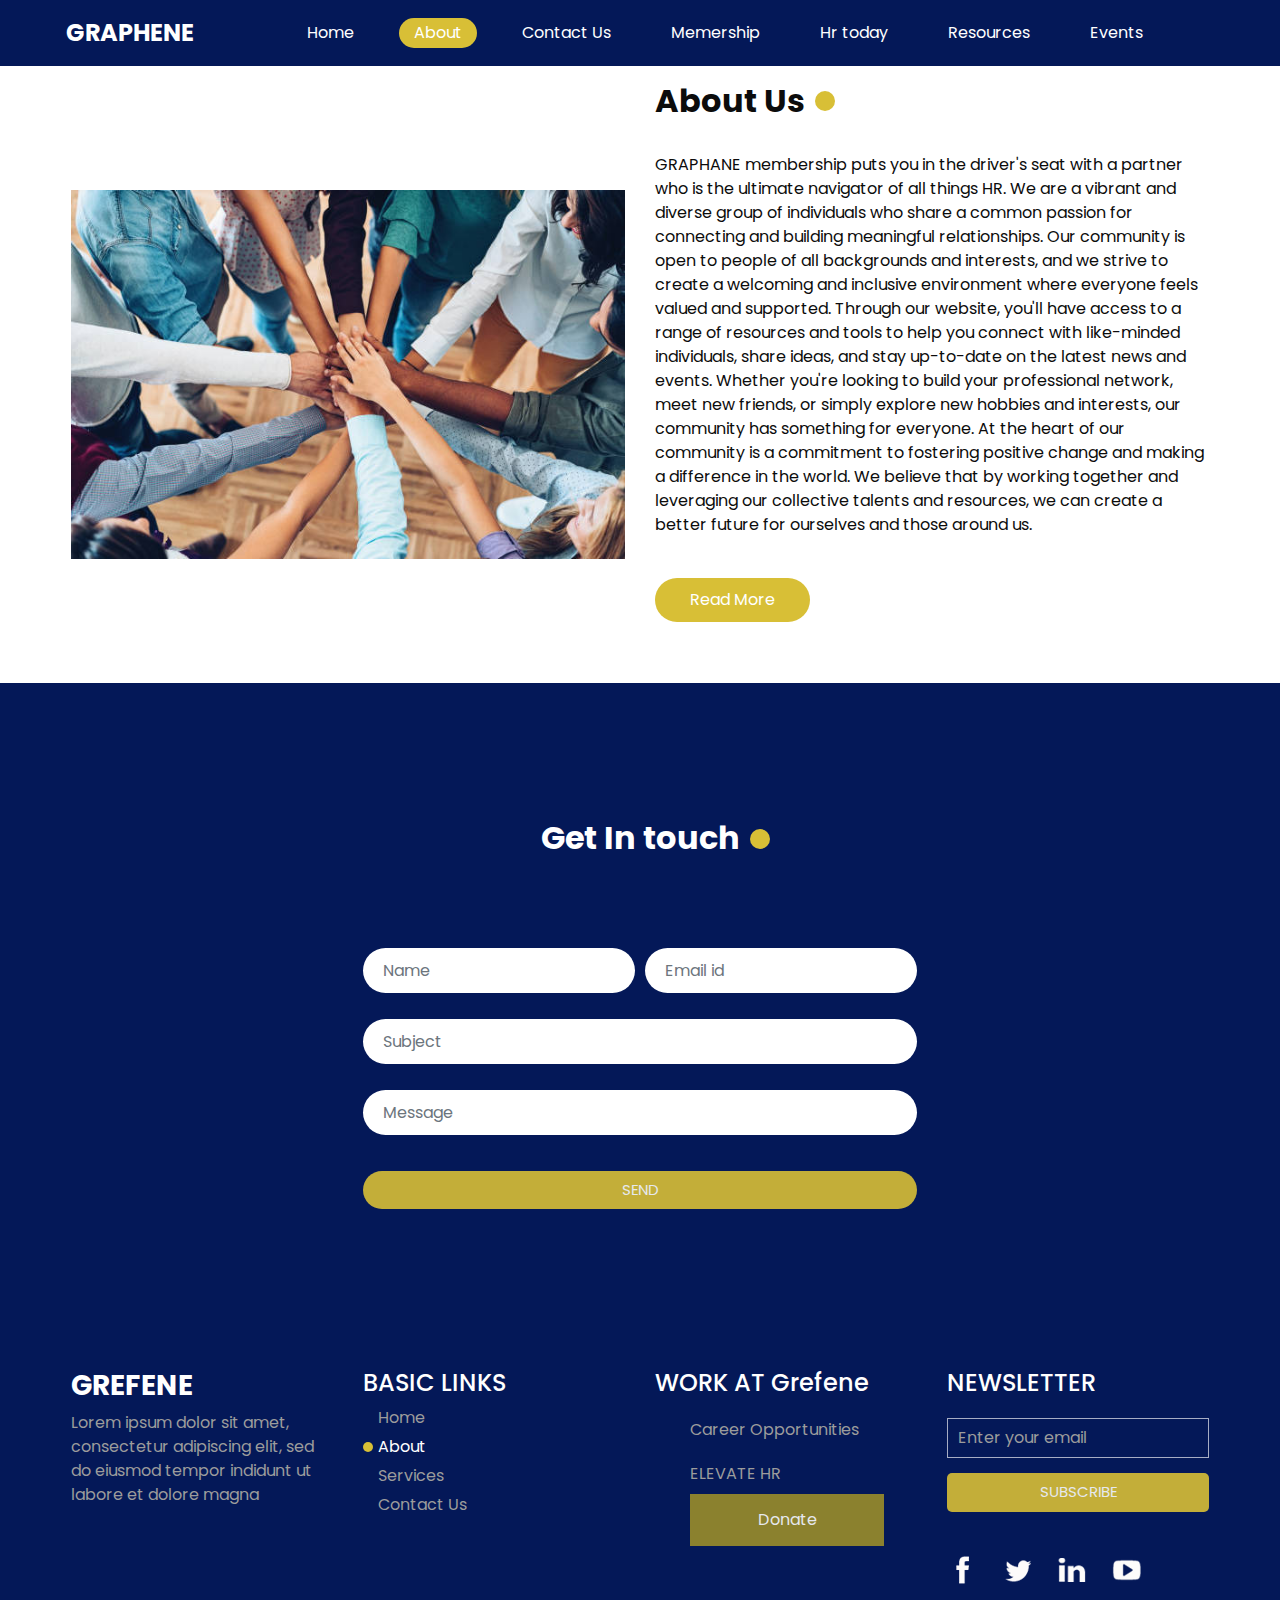
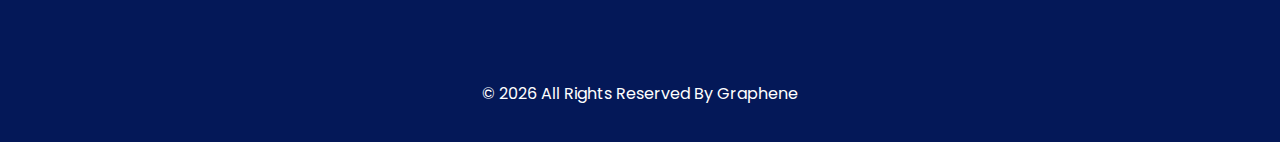
<file: about.html>
<!DOCTYPE html>
<html>

<head>
  <!-- Basic -->
  <meta charset="utf-8" />
  <meta http-equiv="X-UA-Compatible" content="IE=edge" />
  <!-- Mobile Metas -->
  <meta name="viewport" content="width=device-width, initial-scale=1, shrink-to-fit=no" />
  <!-- Site Metas -->
  <meta name="keywords" content="" />
  <meta name="description" content="" />
  <meta name="author" content="" />

  <title>Graphene</title>

  <!-- slider stylesheet -->
  <link rel="stylesheet" type="text/css"
    href="https://cdnjs.cloudflare.com/ajax/libs/OwlCarousel2/2.1.3/assets/owl.carousel.min.css" />

  <!-- bootstrap core css -->
  <link rel="stylesheet" type="text/css" href="css/bootstrap.css" />

  <!-- fonts style -->
  <link href="https://fonts.googleapis.com/css?family=Poppins:400,600,700&display=swap" rel="stylesheet">
  <!-- Custom styles for this template -->
  <link href="css/style.css" rel="stylesheet" />
  <!-- responsive style -->
  <link href="css/responsive.css" rel="stylesheet" />
</head>

<body class="sub_page">

  <div class="hero_area">
    <!-- header section strats -->
    <header class="header_section">
      <div class="container-fluid">
        <nav class="navbar navbar-expand-lg custom_nav-container ">
          <a class="navbar-brand" href="index.html">
            <span>
              Graphene
            </span>
          </a>
          </a>
          <button class="navbar-toggler" type="button" data-toggle="collapse" data-target="#navbarSupportedContent"
            aria-controls="navbarSupportedContent" aria-expanded="false" aria-label="Toggle navigation">
            <span class="s-1"> </span>
            <span class="s-2"> </span>
            <span class="s-3"> </span>
          </button>

          <div class="collapse navbar-collapse" id="navbarSupportedContent">
            <div class="d-flex mx-auto flex-column flex-lg-row align-items-center">
              <ul class="navbar-nav  ">
                <li class="nav-item ">
                  <a class="nav-link" href="index.html">Home <span class="sr-only">(current)</span></a>
                </li>
                <li class="nav-item active">
                  <a class="nav-link" href="about.html"> About</a>
                </li>
               
                <li class="nav-item">
                  <a class="nav-link" href="#contactLink">Contact Us</a>
                </li>

                
                <li class="nav-item">
                  <a class="nav-link" href="#memership" data-toggle="dropdown" aria-expanded="false">
                   Memership
                  </a>
                  <div class="dropdown-menu" style="width: 95vw
                      ;height: 10wh;">
                      <ul class="ulDropMenu" style="background-color: rgb(199, 183, 64);">
                        <h4><u>MEMBERSHIP</u></h4>&nbsp;
                        </a>
                        <ul class="dropdownMenuLista" style="background-color: rgb(199, 183, 64);">
                          <li><a href="#">Join/Renew</a></li>
                          <li><a href="benifits_of_membership.html">Benefits of Membership</a></li>
                          <li><a href="#">Membership FAQs></a></li>
                        
                        </ul>&nbsp;
                        <div class="dropdown-menu"></div>
  
                        <ul class="ulDropMenu" style="background-color: rgb(199, 183, 64);">
                          <h4><u>COMMUNITIES</u></h4>
                          <li><a href="#">GraphaneConnect</a></li>
                          </a>
                          <ul class="dropdownMenuLista">
                            <li><a href="chapters.html">chapters</a></li>
  
                          </ul>
                          <ul class="dropdownMenuLista" style="background-color: rgb(199, 183, 64);">
                            <li><a href="join_product_development">join product development</a></li>
  
                          </ul>
                  </li>
                </ul>
                </li>
                </li>
                </ul>
                </li> 
  
  

                </li>
                 
                </li>
                <!-- <li class="nav-item">
                  <a class="nav-link" href="#certification">Certification</a>
                </li> -->
               
                  <li class="nav-item">
                    <a class="nav-link" href="#hr today" data-toggle="dropdown" aria-expanded="false">
                      Hr today
                    </a>
                    <div class="dropdown-menu" style="width: 95vw
                      ;height: 99vw">
                      <ul class="ulDropMenu" style="background-color: rgb(199, 183, 64);">
                        <h4><u>NEWS</u></h4>&nbsp;
                        </a>
                        <ul class="dropdownMenuLista" style="background-color: rgb(199, 183, 64);">
                          <li><a href="#">Hr News</a></li>
                          <li><a href="#">Podcasts</a></li>
                          <li><a href="#">Blogs</a></li>
                          <li><a href="#">Subscribe to the Linkage Newsletter</a></li>
                          <li><a href="#">Hr Magazine</a></li>
                          <li><a href="#">All Things Work</a></li>
                        </ul>&nbsp;
                        <div class="dropdown-menu"></div>
  
                        <ul class="ulDropMenu" style="background-color: rgb(199, 183, 64);">
                          <h4><u>TRENDS & FORECASTING</u></h4>
                          </a>
                          <ul class="dropdownMenuLista" style="background-color: rgb(199, 183, 64);">
                            <li><a href="#">Research & Surveys</a></li>
  
                          </ul>
                  </li>
                </ul>
                </li>
                </li>
                </ul>
                </li> 
                </li>
                 
                  <li class="nav-item">
                    <a class="nav-link" href="#resources" data-toggle="dropdown" aria-expanded="false">
                      Resources
                    </a>
                    <div class="dropdown-menu" style="width: 95vw
                      ;height: 99vw;">
                      <ul class="ulDropMenu"style="background-color: rgb(199, 183, 64);">
                        <h4><u>HR TOPICS</u></h4>
                        </a>
                        <ul class="dropdownMenuLista " style="background-color: rgb(199, 183, 64);">
                          <li><a href="#">Events</a></li>
                          <li><a href="#">Webinars</a></li>
                          <li><a href="#">Blogs</a></li>
                          <li><a href="#">WhitePapers</a></li>
                        </ul>
                        <div class="dropdown-menu"></div>
  
                        <ul class="ulDropMenu"style="background-color: rgb(199, 183, 64);">
                          <h4><u>BUSINESS SOLUTIONS</u></h4>
                          </a>
                          <ul class="dropdownMenuLista"style="background-color: rgb(199, 183, 64);">
                            <li><a href="#">GRAPHANE Business Solutions</a></li>
  
                          </ul>
                  </li>
                </ul>
                </li>
                </li>
                </ul>
                </li> 
  
  

                </li>
                  
                </li>
               
                <li class="nav-item">
                  <a class="nav-link" href="#events" data-toggle="dropdown" aria-expanded="false">
                   Events
                  </a>
                  <div class="dropdown-menu" style="width: 95vw
                    ;height: 99vw;">
                    <ul class="ulDropMenu" style="background-color: rgb(199, 183, 64);">
                      <h4><u>GRAPHANE EVENTS</u></h4>&nbsp;
                      </a>
                      <ul class="dropdownMenuLista">
                        <li><a href="#">Webcasts</a></li>
                        
                      </ul>&nbsp;&nbsp;
                      <div class="dropdown-menu"></div>

                      <ul class="ulDropMenu"style="background-color: rgb(199, 183, 64);">
                        <h4><u>EVENT RESOURCES</u></h4>
                        </a>
                        <ul class="dropdownMenuLista"style="background-color: rgb(199, 183, 64);">
                          <li><a href="#">Speak at a GRAPHANE Event</a></li>

                        </ul>
                </li>
              </ul>
              </li>
              </li>
              </ul>
              </li> 



              </li>
                
              </li>
              </ul>
            </div>
       
    </header>
    
  </div>

  <!-- about section -->

  <section class="about_section ">
    <div class="container">
        <div class="row">
            <div class="col-md-6">
                <div class="img-box">
                    <img src="images/about us.jpg" alt="">
                </div>
            </div>
            <div class="col-md-6">
                <div class="detail-box">
                    <div class="heading_container">
                        <h2>
                            About Us
                        </h2>
                    </div>
                    <p>
                        GRAPHANE membership puts you in the driver's seat with a partner who is the ultimate
                        navigator of all things HR.
                        We are a vibrant and diverse group of individuals who share a common passion for connecting and building meaningful relationships. Our community is open to people of all backgrounds and interests, and we strive to create a welcoming and inclusive environment where everyone feels valued and supported.
                        Through our website, you'll have access to a range of resources and tools to help you connect with like-minded individuals, share ideas, and stay up-to-date on the latest news and events. Whether you're looking to build your professional network, meet new friends, or simply explore new hobbies and interests, our community has something for everyone.
                        At the heart of our community is a commitment to fostering positive change and making a difference in the world. We believe that by working together and leveraging our collective talents and resources, we can create a better future for ourselves and those around us.</p>
                    <a href="">
                        Read More
                    </a>
                </div>
            </div>
        </div>
    </div>
</section>

  <!-- end about section -->


  <div class="footer_bg">

    <!-- contact section -->
    <section class="contact_section layout_padding" id="contactLink">
      <div class="container">
        <div class="heading_container">
          <h2>
            Get In touch
          </h2>
        </div>
      </div>
      <div class="container">
        <div class="row">
          <div class="col-lg-6 col-md-8 mx-auto">
            <form>
              <div class="form-row">
                <div class="form-group col-md-6">
                  <input type="text" class="form-control" id="inputName4" placeholder="Name ">
                </div>
                <div class="form-group col-md-6">
                  <input type="email" class="form-control" id="inputEmail4" placeholder="Email id">
                </div>

              </div>
              <div class="form-row">
                <div class="form-group col">
                  <input type="text" class="form-control" id="inputSubject4" placeholder="Subject">
                </div>
              </div>
              <div class="form-group">
                <input type="text" class="form-control" id="inputMessage" placeholder="Message">
              </div>
              <div class="d-flex justify-content-center">
                <button type="submit" class="">Send</button>
              </div>
            </form>
          </div>
        </div>
      </div>
    </section>


    <!-- end contact section -->



    <!-- info section -->
    <section class="info_section layout_padding2">
      <div class="container">
        <div class="row">
          <div class="col-md-3">
            <div class="info_logo">
              <h3>
                Grefene
              </h3>
              <p>
                Lorem ipsum dolor sit amet, consectetur adipiscing elit, sed do eiusmod tempor indidunt ut labore et
                dolore magna
              </p>
            </div>
          </div>
          <div class="col-md-3">
            <div class="info_links">
              <h4>
                BASIC LINKS
              </h4>
              <ul class="  ">
                <li class=" ">
                  <a class="" href="index.html">Home <span class="sr-only">(current)</span></a>
                </li>
                <li class="active">
                  <a class="" href="about.html"> About</a>
                </li>
                <li class="">
                  <a class="" href="service.html"> Services </a>
                </li>
                <li class="">
                  <a class="" href="#contactLink">Contact Us</a>
                </li>
              </ul>
            </div>
          </div>
          <div class="col-md-3">
            <div class="info_contact">
              <h4>
                WORK AT Grefene
              </h4>
              <a href="">
                <div class="img-box">

                </div>
                <p>
                  Career Opportunities
                </p>
              </a>
              <a href="">
                <div class="img-box">

                </div>
                <p>
                  ELEVATE HR
                  <button>Donate</button>
                </p>
              </a>
            </div>
          </div>
          <div class="col-md-3">
            <div class="info_form ">
              <h4>
                NEWSLETTER
              </h4>
              <form action="">
                <input type="email" placeholder="Enter your email">
                <button>
                  Subscribe
                </button>
              </form>
              <div class="social_box">
                <a href="">
                  <img src="images/info-fb.png" alt="">
                </a>
                <a href="">
                  <img src="images/info-twitter.png" alt="">
                </a>
                <a href="">
                  <img src="images/info-linkedin.png" alt="">
                </a>
                <a href="">
                  <img src="images/info-youtube.png" alt="">
                </a>
              </div>
            </div>
          </div>
        </div>
      </div>
    </section>

    <!-- end info_section -->


    <!-- footer section -->
    <section class="container-fluid footer_section">
      <div class="container">
        <p>
          &copy; <span id="displayYear"></span> All Rights Reserved By
          <a href="https://html.design/">Graphene</a>
        </p>
      </div>
    </section>
    <!-- footer section -->

  </div>

  <script type="text/javascript" src="js/jquery-3.4.1.min.js"></script>
  <script type="text/javascript" src="js/bootstrap.js"></script>
  <script type="text/javascript" src="js/custom.js"></script>


</body>

</html>
</file>
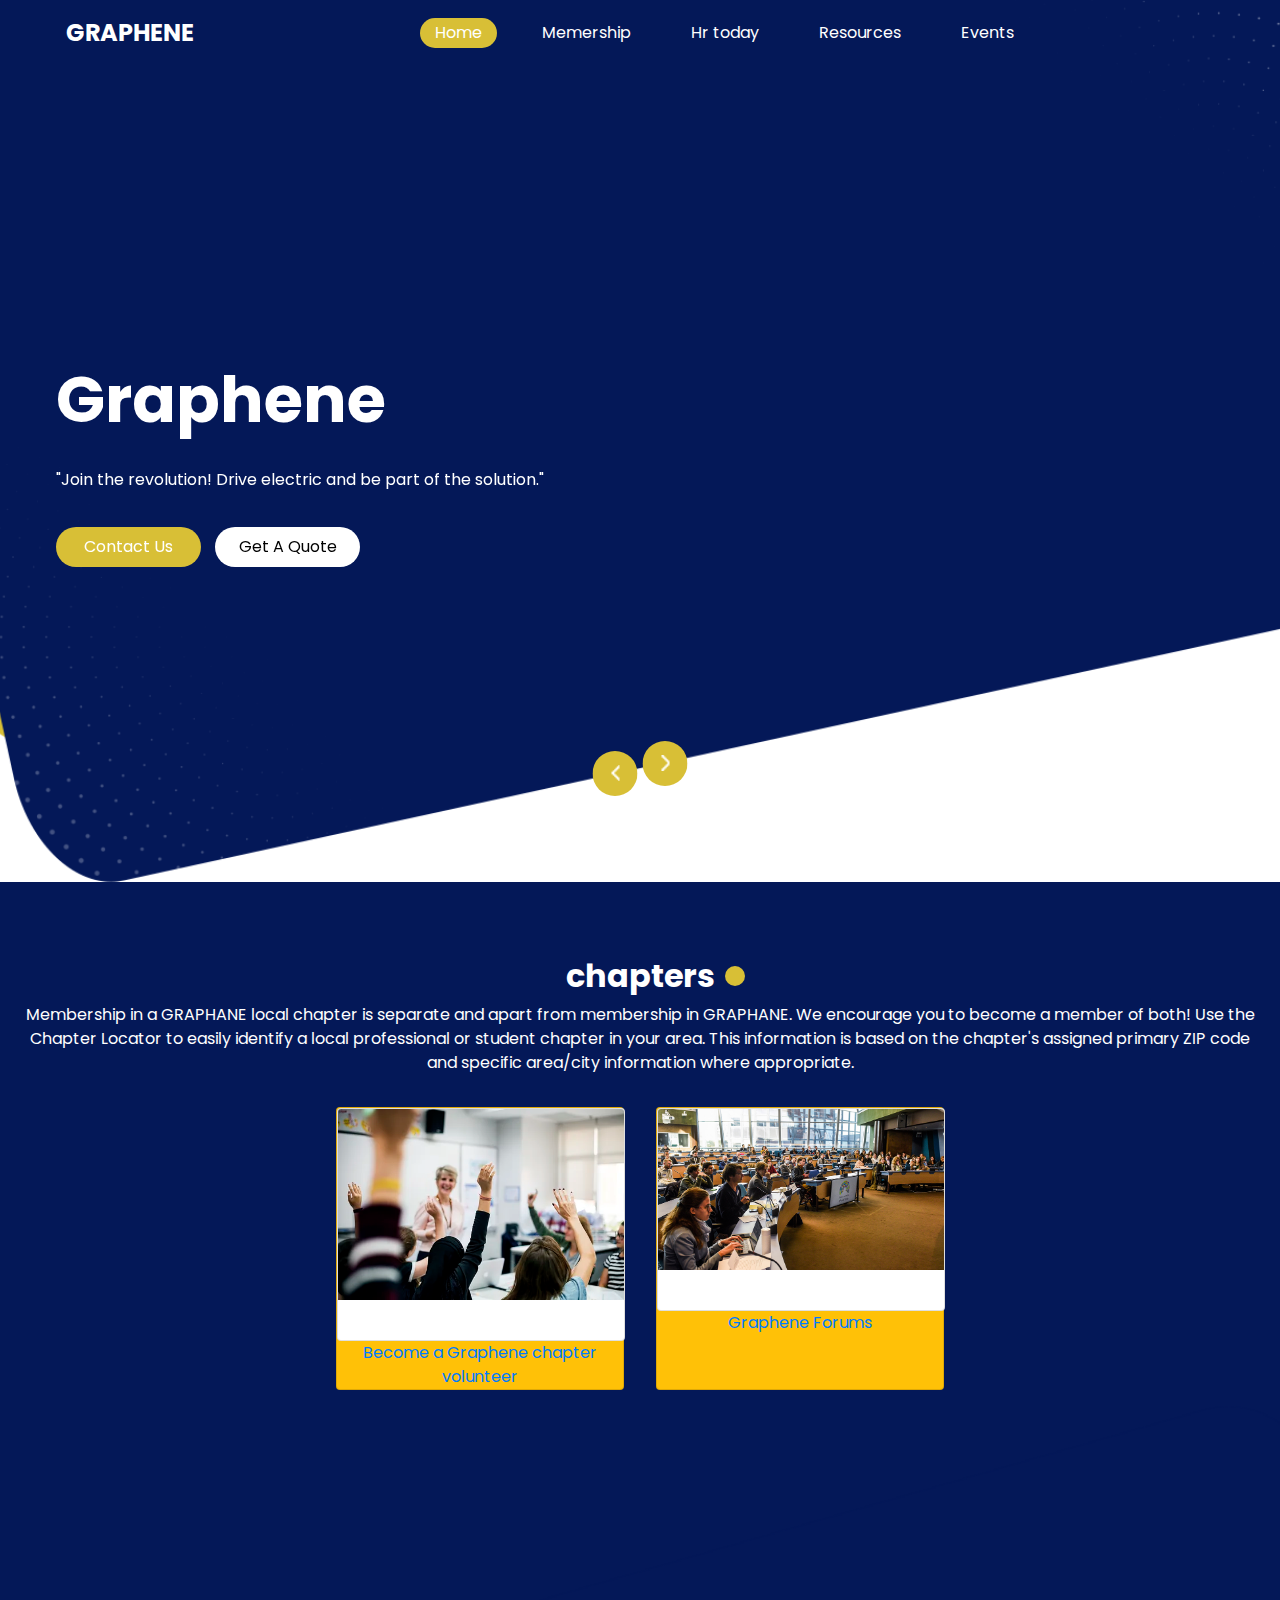
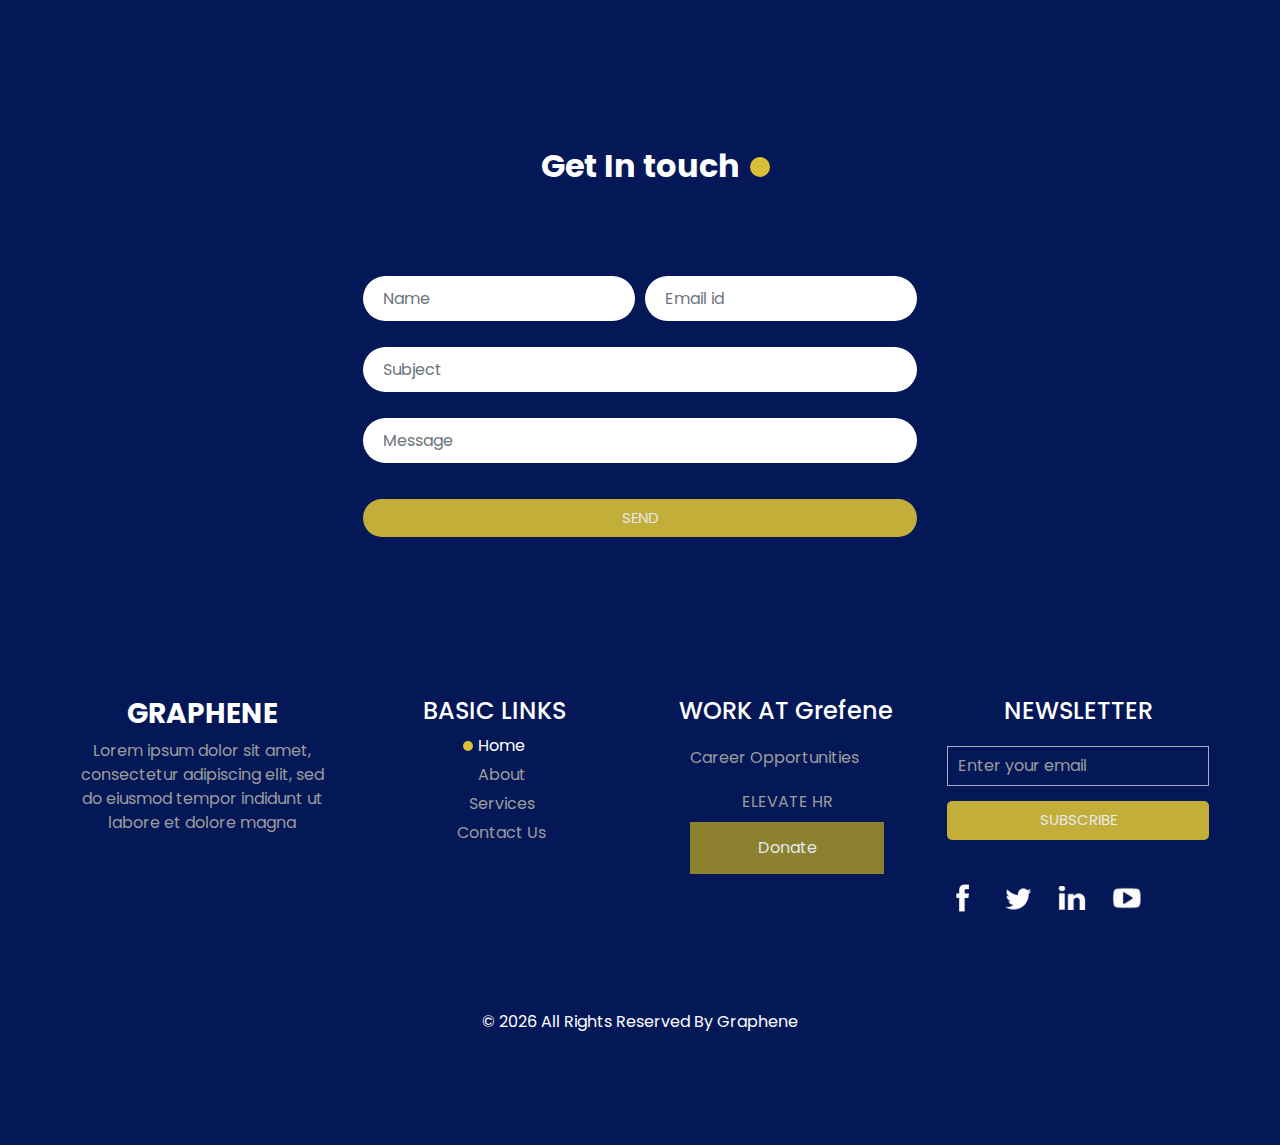
<file: chapters.html>
<!DOCTYPE html>
<html>

<head>
  <!-- Basic -->
  <meta charset="utf-8" />
  <meta http-equiv="X-UA-Compatible" content="IE=edge" />
  <!-- Mobile Metas -->
  <meta name="viewport" content="width=device-width, initial-scale=1, shrink-to-fit=no" />
  <!-- Site Metas -->
  <meta name="keywords" content="" />
  <meta name="description" content="" />
  <meta name="author" content="" />

  <title>Graphene</title>

  

  <!-- bootstrap core css -->
  <link rel="stylesheet" type="text/css" href="css/bootstrap.css" />

  <!-- fonts style -->
  <link href="https://fonts.googleapis.com/css?family=Poppins:400,600,700&display=swap" rel="stylesheet">
  <!-- Custom styles for this template -->
  <link href="css/style.css" rel="stylesheet" />
  <!-- responsive style -->
  <link href="css/responsive.css" rel="stylesheet" />

</head>

<body>


  <div class="hero_area">
    <!-- header section strats -->
    <header class="header_section">
      <div class="container-fluid">
        <nav class="navbar navbar-expand-lg custom_nav-container ">
          <a class="navbar-brand" href="index.html">
            <span>
              Graphene
            </span>
          </a>
          </a>
          <button class="navbar-toggler" type="button" data-toggle="collapse" data-target="#navbarSupportedContent"
            aria-controls="navbarSupportedContent" aria-expanded="false" aria-label="Toggle navigation">
            <span class="s-1"> </span>
            <span class="s-2"> </span>
            <span class="s-3"> </span>
          </button>

          <div class="collapse navbar-collapse" id="navbarSupportedContent">
            <div class="d-flex mx-auto flex-column flex-lg-row align-items-center">
              <ul class="navbar-nav  ">
                <li class="nav-item active">
                  <a class="nav-link" href="index.html">Home <span class="sr-only">(current)</span></a>
                </li>
                <!-- <li class="nav-item">
                  <a class="nav-link" href="about.html"> About</a>
                </li> -->
                <!-- <li class="nav-item">
                  <a class="nav-link" href="service.html"> Services </a>
                </li> -->
                <!-- <li class="nav-item">
                  <a class="nav-link" href="#contactLink">Contact Us</a> -->

                  <li class="nav-item">
                    <a class="nav-link" href="#memership" data-toggle="dropdown" aria-expanded="false">
                     Memership
                    </a>
                    <div class="dropdown-menu" style="width: 95vw
                        ;height: 99vw">
                        <ul class="ulDropMenu" style="background-color: rgb(199, 183, 64);">
                          <h4><u>MEMBERSHIP</u></h4>&nbsp;
                          </a>
                          <ul class="dropdownMenuLista" style="background-color: rgb(199, 183, 64);">
                            <li><a href="join_and_renew.html">Join/Renew</a></li>
                            <li><a href="benifits_of_membership.html">Benefits of Membership</a></li>
                            <li><a href="#">Membership FAQs></a></li>
                          
                          </ul>&nbsp;
                          <div class="dropdown-menu"></div>
    
                          <ul class="ulDropMenu" style="background-color: rgb(199, 183, 64);">
                            <h4><u>COMMUNITIES</u></h4>
                            <li><a href="graphane_connect.html">GraphaneConnect</a></li>
                            </a>
                            <ul class="dropdownMenuLista" style="background-color: rgb(199, 183, 64);">
                              <li><a href="chapters.html">chapters</a></li>
    
                            </ul>
                            <ul class="dropdownMenuLista" style="background-color: rgb(199, 183, 64);">
                              <li><a href="join_product_development">join product development</a></li>
    
                            </ul>
                    </li>
                  </ul>
                  </li>
                  </li>
                  </ul>
                  </li> 
    
    
  
                  </li>
                   
                  </li>

                <!-- <li class="nav-item">
                  <a class="nav-link" href="#certification">Certification</a>
                </li> -->


                <!-- <div class="dropdown"> -->
                <li class="nav-item">
                  <a class="nav-link" href="#hr today" data-toggle="dropdown" aria-expanded="false" >
                    Hr today
                  </a>
                  <div class="dropdown-menu" style="width: 95vw
                    ;height: 99vw" >
                    <ul class="ulDropMenu" style="background-color: rgb(199, 183, 64);">
                      <h4><u>NEWS</u></h4>
                      </a>
                      <ul class="dropdownMenuLista" style="background-color: rgb(199, 183, 64);">
                        <li><a href="#">Hr News</a></li>
                        <li><a href="#">Podcasts</a></li>
                        <li><a href="#">Blogs</a></li>
                        <li><a href="#">Subscribe to the Linkage Newsletter</a></li>
                        <li><a href="#">Hr Magazine</a></li>
                        <li><a href="#">All Things Work</a></li>
                      </ul>
                      <div class="dropdown-menu"></div>

                      <ul class="ulDropMenu"style="background-color: rgb(199, 183, 64);">
                        <h4><u>TRENDS & FORECASTING</u></h4>
                        </a>
                        <ul class="dropdownMenuLista" style="background-color:  rgb(199, 183, 64);">
                          <li><a href="#">Research & Surveys</a></li>

                        </ul>
                </li>
              </ul>
              </li>
              </li>
              </ul>
              </li> 






              <li class="nav-item">
                <a class="nav-link" href="#resources" data-toggle="dropdown" aria-expanded="false">
                  Resources
                </a>
                <div class="dropdown-menu" style="width: 95vw
                  ;height: 99vw;">
                  <ul class="ulDropMenu" style="background-color: rgb(199, 183, 64);">
                    <h4><u>HR TOPICS</u></h4>&nbsp;
                    </a>
                    <ul class="dropdownMenuLista" style="background-color: rgb(199, 183, 64);">
                      <li><a href="#">Technology</a></li>
                      <li><a href="#">Organizational & Employee Development</a></li>
                      <li><a href="#">Global HR</a></li>
                    </ul>&nbsp;&nbsp;
                    <div class="dropdown-menu"></div>

                    <ul class="ulDropMenu" style="background-color: rgb(199, 183, 64);">
                      <h4><u>BUSINESS SOLUTIONS</u></h4>
                      </a>
                      <ul class="dropdownMenuLista" style="background-color: rgb(199, 183, 64);">
                        <li><a href="#">GRAPHANE Business Solutions</a></li>&nbsp;&nbsp;&nbsp;

                      </ul>
              </li>
            </ul>
            </li>
            </li>
            </ul>
            </li> 



            </li>
              
            </li>
            <li class="nav-item">
              <a class="nav-link" href="#events" data-toggle="dropdown" aria-expanded="false">
               Events
              </a>
              <div class="dropdown-menu" style="width: 95vw
                ;height: 99vw;">
                <ul class="ulDropMenu" style="background-color: rgb(199, 183, 64);">
                  <h4><u>GRAPHANE EVENTS</u></h4>&nbsp;
                  </a>
                  <ul class="dropdownMenuLista"style="background-color: rgb(199, 183, 64);">
                    <li><a href="#">Webcasts</a></li>
                    
                  </ul>&nbsp;&nbsp;
                  <div class="dropdown-menu"></div>

                  <ul class="ulDropMenu" style="background-color: rgb(199, 183, 64);">
                    <h4><u>EVENT RESOURCES</u></h4>
                    </a>
                    <ul class="dropdownMenuLista"  style="background-color: rgb(199, 183, 64);">
                      <li><a href="#">Speak at a GRAPHANE Event</a></li>

                    </ul>
            </li>
          </ul>
          </li>
          </li>
          </ul>
          </li> 



          </li>
            
          </li>
          </ul>

              <div class="dropdown-menu" style="width: 95vw
                ;height: 99vw;">
                <ul class="ulDropMenu">
                  <h4><u>GRAPHANE EVENTS</u></h4>&nbsp;
                  </a>
                  <ul class="dropdownMenuLista" style="background-color: rgb(199, 183, 64);">
                    <li><a href="#">Webcasts</a></li>
                    
                  </ul>&nbsp;&nbsp;
                  <div class="dropdown-menu"></div>

                  <ul class="ulDropMenu" style="background-color: rgb(199, 183, 64);">
                    <h4><u>EVENT RESOURCES</u></h4>
                    </a>
                    <ul class="dropdownMenuLista" style="background-color: rgb(199, 183, 64);">
                      <li><a href="#">Speak at a GRAPHANE Event</a></li>

                    </ul>
            </li>
          </ul>
          </li>
          </li>
          </ul>
          </li> 



          </li>
            
          </li>
          </ul>

    </header>



    <section class=" slider_section ">
      <div id="carouselExampleIndicators" class="carousel slide" data-ride="carousel">
        <div class="carousel-inner">
          <div class="carousel-item active">
            <div class="container">
              <div class="row">
                <div class="col-md- 6 ">
                  <div class="detail_box">
                    <h1>
                      Graphene
                    </h1>
                    <p>
                      "Join the revolution! Drive electric and be part of the solution."
                    <div class="btn-box">
                      <a href="" class="btn-1">
                        Contact Us
                      </a>
                      <a href="" class="btn-2">
                        Get A Quote
                      </a>
                    </div>
                  </div>
                </div>
                <div class="col-md-6">
                  <div class="img-box">
                    <!-- <img src="images/banner scooter.png" alt=""> -->
                  </div>
                </div>
              </div>
            </div>
          </div>
          <div class="carousel-item ">
            <div class="container">
              <div class="row">
                <div class="col-md-6 ">
                  <div class="detail_box">
                    <h1>
                      The best marketing
                    </h1>
                    <p>
                      It is a long established fact that a reader will be distracted by the readable content of a page
                      when looking
                    </p>
                    <div class="btn-box">
                      <a href="" class="btn-1">
                        Contact Us
                      </a>
                      <a href="" class="btn-2">
                        Get A Quote
                      </a>
                    </div>
                  </div>
                </div>
                <div class="col-md-6">
                  <div class="img-box">
                    <!-- <img src="images/sc.jpg" alt=""> -->
                  </div>
                </div>
              </div>
            </div>
          </div>
          <div class="carousel-item ">
            <div class="container">
              <div class="row">
                <div class="col-md-6 ">
                  <div class="detail_box">
                    <h1>
                      The best marketing
                    </h1>
                    <p>
                      It is a long established fact that a reader will be distracted by the readable content of a page
                      when looking
                    </p>
                    <div class="btn-box">
                      <a href="" class="btn-1">
                        Contact Us
                      </a>
                      <a href="" class="btn-2">
                        Get A Quote
                      </a>
                    </div>
                  </div>
                </div>
                <div class="col-md-6">
                  <div class="img-box">
                    <!-- <img src="images/sc.jpg" alt=""> -->
                  </div>
                </div>
              </div>
            </div>
          </div>
        </div>
        <div class="carousel_btn-container">
          <a class="carousel-control-prev" href="#carouselExampleIndicators" role="button" data-slide="prev">
            <span class="sr-only">Previous</span>
          </a>
          <a class="carousel-control-next" href="#carouselExampleIndicators" role="button" data-slide="next">
            <span class="sr-only">Next</span>
          </a>
        </div>
      </div>
    </section>
  </div>



 
  <section class="service_section layout_padding">
    <div class="container-fluid">
      <div class="heading_container">
        <h2>
       chapters
        </h2>
        <p>
            Membership in a GRAPHANE local chapter is separate and apart from membership in GRAPHANE. We encourage you to become a member of both! Use the Chapter Locator to easily identify a local professional or student chapter in your area. This information is based on the chapter's assigned primary ZIP code and specific area/city information where appropriate.
        </p>
      </div>

     
      </div>
     

           
                <section class="d-flex justify-content-center">
        <div class="card text-white bg-warning m-3 " style="width: 18rem;">
            
                <div class="card" style="width: 18rem;">
                    <img class="card-img-top" src="images/volunteer.webp" alt="Card image cap">
                    <div class="card-body"> 
                       <p class="card-text"></p>
                    </div>
                  </div>
               
                
                <a href="chapter_volunteer.html">Become a Graphene chapter volunteer</a> 
            </div>
        </div>
        <section class="d-flex justify-content-center">
            <div class="card text-white bg-warning m-3 " style="width: 18rem;">
                
                    <div class="card" style="width: 18rem;">
                        <img class="card-img-top" src="images/forum.avif" alt="Card image cap">
                        <div class="card-body"> 
                           <p class="card-text"></p>
                        </div>
                      </div>
                   
                    
                    <a href="chapter_forums">Graphene Forums</a> 
                </div>
            </div>

           

              

                   

                       

                            

                
    </section>


  </section>
  

  <div class="footer_bg">

    <!-- contact section -->
    <section class="contact_section layout_padding" id="contactLink">
      <div class="container">
        <div class="heading_container">
          <h2>
            Get In touch
          </h2>
        </div>
      </div>
      <div class="container">
        <div class="row">
          <div class="col-lg-6 col-md-8 mx-auto">
            <form>
              <div class="form-row">
                <div class="form-group col-md-6">
                  <input type="text" class="form-control" id="inputName4" placeholder="Name ">
                </div>
                <div class="form-group col-md-6">
                  <input type="email" class="form-control" id="inputEmail4" placeholder="Email id">
                </div>

              </div>
              <div class="form-row">
                <div class="form-group col">
                  <input type="text" class="form-control" id="inputSubject4" placeholder="Subject">
                </div>
              </div>
              <div class="form-group">
                <input type="text" class="form-control" id="inputMessage" placeholder="Message">
              </div>
              <div class="d-flex justify-content-center">
                <button type="submit" class="">Send</button>
              </div>
            </form>
          </div>
        </div>
      </div>
    </section>


    <!-- end contact section -->



    <!-- info section -->
    <section class="info_section layout_padding2">
      <div class="container">
        <div class="row">
          <div class="col-md-3">
            <div class="info_logo">
              <h3>
                Graphene
              </h3>
              <p>
                Lorem ipsum dolor sit amet, consectetur adipiscing elit, sed do eiusmod tempor indidunt ut labore et
                dolore magna
              </p>
            </div>
          </div>
          <div class="col-md-3">
            <div class="info_links">
              <h4>
                BASIC LINKS
              </h4>
              <ul class="  ">
                <li class=" active">
                  <a class="" href="index.html">Home <span class="sr-only">(current)</span></a>
                </li>
                <li class="">
                  <a class="" href="about.html"> About</a>
                </li>
                <li class="">
                  <a class="" href="service.html"> Services </a>
                </li>
                <li class="">
                  <a class="" href="#contactLink">Contact Us</a>
                </li>
              </ul>
            </div>
          </div>
          <div class="col-md-3">
            <div class="info_contact">
              <h4>
                WORK AT Grefene
              </h4>
              <a href="">
                <div class="img-box">

                </div>
                <p>
                  Career Opportunities
                </p>
              </a>
              <a href="">
                <div class="img-box">

                </div>
                <p>
                  ELEVATE HR
                  <button>Donate</button>
                </p>
              </a>
            </div>
          </div>


          <div class="col-md-3">
            <div class="info_form ">
              <h4>
                NEWSLETTER
              </h4>
              <form action="">
                <input type="email" placeholder="Enter your email">
                <button>
                  Subscribe
                </button>
              </form>
              <div class="social_box">
                <a href="">
                  <img src="images/info-fb.png" alt="">
                </a>
                <a href="">
                  <img src="images/info-twitter.png" alt="">
                </a>
                <a href="">
                  <img src="images/info-linkedin.png" alt="">
                </a>
                <a href="">
                  <img src="images/info-youtube.png" alt="">
                </a>
              </div>
            </div>
          </div>
        </div>
      </div>
    </section>

    <!-- end info_section -->


    <!-- footer section -->
    <section class="container-fluid footer_section">
      <div class="container">
        <p>
          &copy; <span id="displayYear"></span> All Rights Reserved By
          <a href="https://html.design/">Graphene</a>
        </p>
      </div>
    </section>
    <!-- footer section -->

  </div>

  <script type="text/javascript" src="js/jquery-3.4.1.min.js"></script>
  <script type="text/javascript" src="js/bootstrap.js"></script>
  <script type="text/javascript" src="js/custom.js"></script>

</body>

</html>
</file>
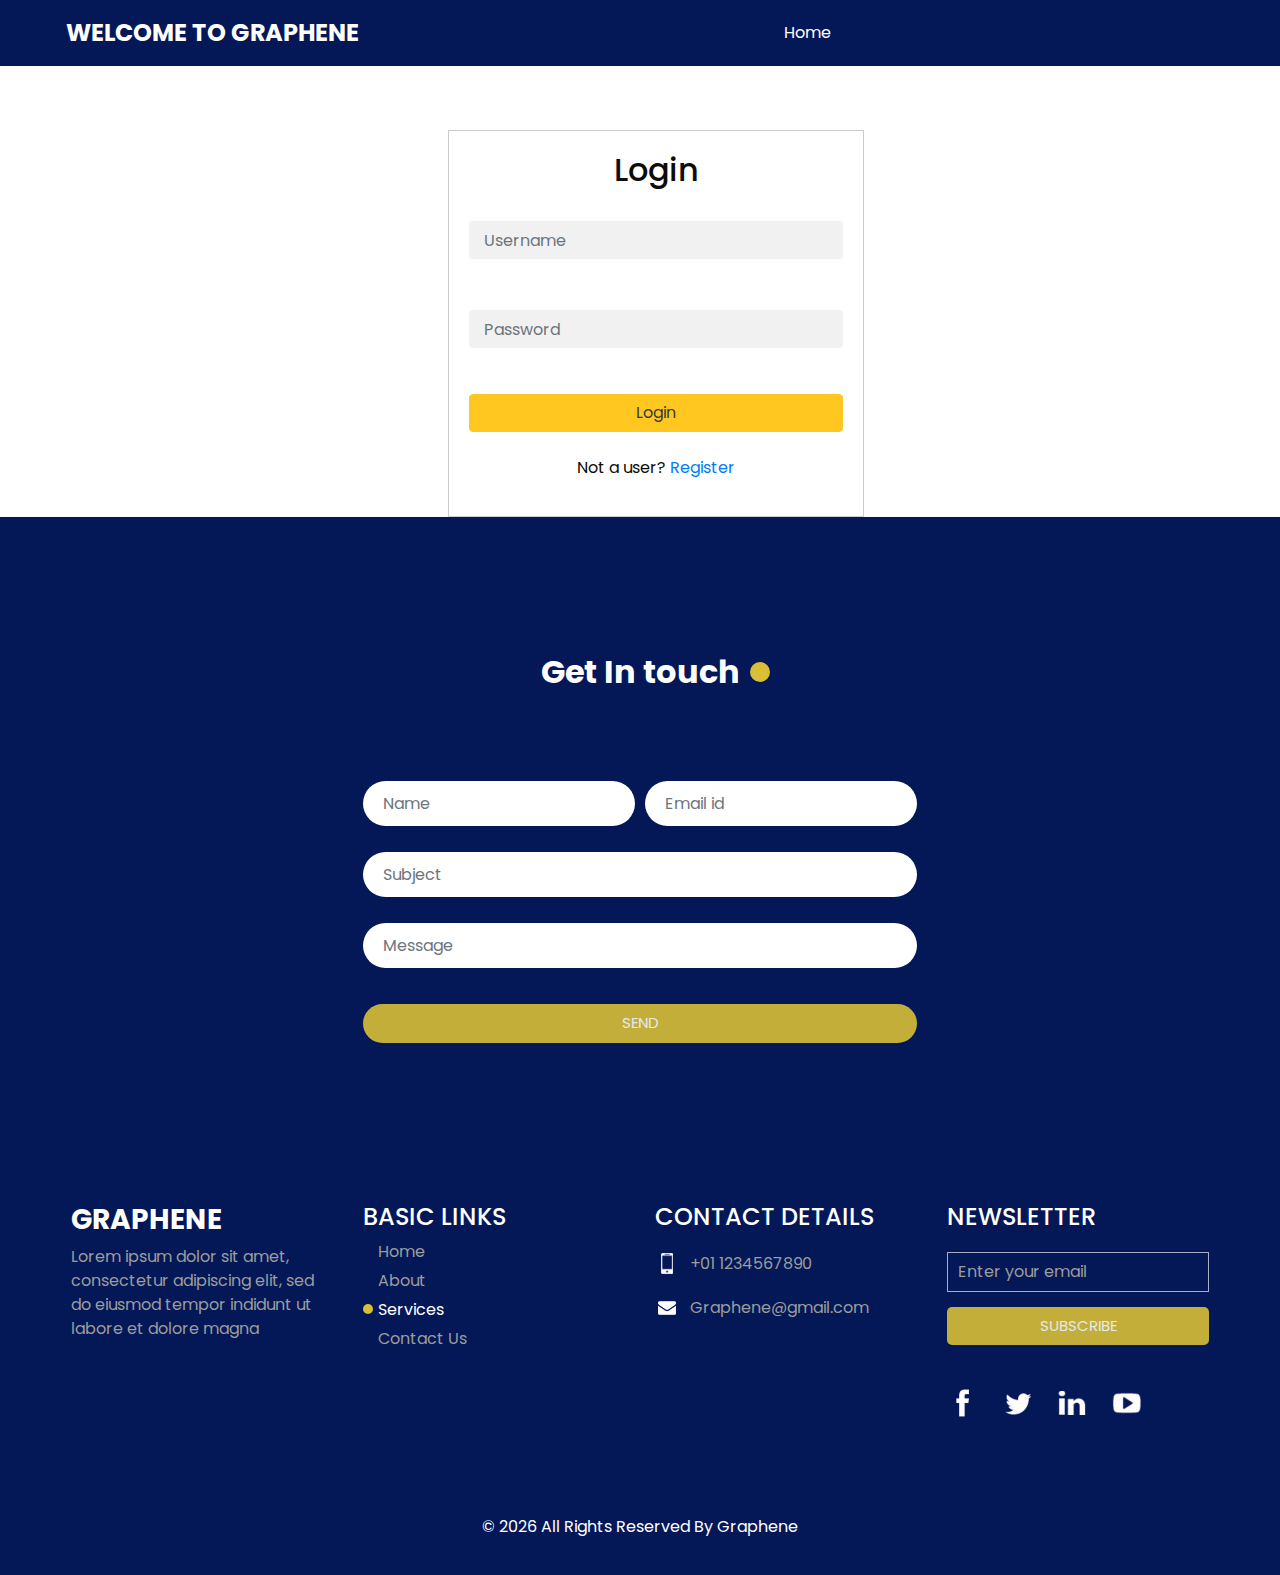
<file: graphane_connect.html>
<!DOCTYPE html>
<html lang="en">
<head>
    <meta charset="UTF-8">
    <meta http-equiv="X-UA-Compatible" content="IE=edge">
    <meta name="viewport" content="width=device-width, initial-scale=1.0">
    <title>Document</title>
</head>
<body>
    <!DOCTYPE html>
<html>

<head>
    <!-- Basic -->
    <meta charset="utf-8" />
    <meta http-equiv="X-UA-Compatible" content="IE=edge" />
    <!-- Mobile Metas -->
    <meta name="viewport" content="width=device-width, initial-scale=1, shrink-to-fit=no" />
    <!-- Site Metas -->
    <meta name="keywords" content="" />
    <meta name="description" content="" />
    <meta name="author" content="" />

    <title>Graphene</title>



    <!-- bootstrap core css -->
    <link rel="stylesheet" type="text/css" href="css/bootstrap.css" />

    <!-- fonts style -->
    <link href="https://fonts.googleapis.com/css?family=Poppins:400,600,700&display=swap" rel="stylesheet">
    <!-- Custom styles for this template -->
    <link href="css/style.css" rel="stylesheet" />
    <!-- responsive style -->
    <link href="css/responsive.css" rel="stylesheet" />
</head>

<body class="sub_page">

    <div class="hero_area">
        <!-- header section strats -->
        <header class="header_section">
            <div class="container-fluid">
                <nav class="navbar navbar-expand-lg custom_nav-container ">
                    <a class="navbar-brand" href="index.html">
                        <span>
                          welcome to  Graphene
                        </span>
                    </a>
                    </a>
                    <button class="navbar-toggler" type="button" data-toggle="collapse"
                        data-target="#navbarSupportedContent" aria-controls="navbarSupportedContent"
                        aria-expanded="false" aria-label="Toggle navigation">
                        <span class="s-1"> </span>
                        <span class="s-2"> </span>
                        <span class="s-3"> </span>
                    </button>

                    <div class="collapse navbar-collapse" id="navbarSupportedContent">
                        <div class="d-flex mx-auto flex-column flex-lg-row align-items-center">
                            <ul class="navbar-nav  ">
                                <li class="nav-item ">
                                    <a class="nav-link" href="index.html">Home <span
                                            class="sr-only">(current)</span></a>
                                </li>


        </header>

    </div>



    </head>

    <body>

        <div class="pdt">
            <form method="POST" style="width: 50%; border:1px solid #ccc; padding: 20px;;">

                <center>
                    <h2 class="pdb"> Login</h2>
                </center>

                <div class="form-outline mb-4">
                    <input type="text" id="form2Example1" name="username" class="form-control" placeholder="Username" />

                </div>


                <div class="form-outline mb-4">
                    <input type="password" id="form2Example2" name="password" class="form-control "
                        placeholder="Password" />


                </div>

                <small style="color: red;"></small>


                <!-- Submit button -->
                <button type="submit" class="btn btn-warning btn-block mb-4">Login</button>

                <!-- Register buttons -->
                <div class="text-center">
                    <p>Not a user? <a href="Registration.html">Register</a></p>


                </div>
            </form>
        </div>


        <div class="footer_bg">

            <!-- contact section -->
            <section class="contact_section layout_padding" id="contactLink">
                <div class="container">
                    <div class="heading_container">
                        <h2>
                            Get In touch
                        </h2>
                    </div>
                </div>
                <div class="container">
                    <div class="row">
                        <div class="col-lg-6 col-md-8 mx-auto">
                            <form>
                                <div class="form-row">
                                    <div class="form-group col-md-6">
                                        <input type="text" class="form-control" id="inputName4" placeholder="Name ">
                                    </div>
                                    <div class="form-group col-md-6">
                                        <input type="email" class="form-control" id="inputEmail4"
                                            placeholder="Email id">
                                    </div>

                                </div>
                                <div class="form-row">
                                    <div class="form-group col">
                                        <input type="text" class="form-control" id="inputSubject4"
                                            placeholder="Subject">
                                    </div>
                                </div>
                                <div class="form-group">
                                    <input type="text" class="form-control" id="inputMessage" placeholder="Message">
                                </div>
                                <div class="d-flex justify-content-center">
                                    <button type="submit" class="">Send</button>
                                </div>
                            </form>
                        </div>
                    </div>
                </div>
            </section>


            <!-- end contact section -->



            <!-- info section -->
            <section class="info_section layout_padding2">
                <div class="container">
                    <div class="row">
                        <div class="col-md-3">
                            <div class="info_logo">
                                <h3>
                                    Graphene
                                </h3>
                                <p>
                                    Lorem ipsum dolor sit amet, consectetur adipiscing elit, sed do eiusmod tempor
                                    indidunt ut labore et
                                    dolore magna
                                </p>
                            </div>
                        </div>
                        <div class="col-md-3">
                            <div class="info_links">
                                <h4>
                                    BASIC LINKS
                                </h4>
                                <ul class="  ">
                                    <li class=" ">
                                        <a class="" href="index.html">Home <span class="sr-only">(current)</span></a>
                                    </li>
                                    <li class="">
                                        <a class="" href="about.html"> About</a>
                                    </li>
                                    <li class="active">
                                        <a class="" href="service.html"> Services </a>
                                    </li>
                                    <li class="">
                                        <a class="" href="#contactLink">Contact Us</a>
                                    </li>
                                </ul>
                            </div>
                        </div>
                        <div class="col-md-3">
                            <div class="info_contact">
                                <h4>
                                    CONTACT DETAILS
                                </h4>
                                <a href="">
                                    <div class="img-box">
                                        <img src="images/telephone-white.png" width="12px" alt="">
                                    </div>
                                    <p>
                                        +01 1234567890
                                    </p>
                                </a>
                                <a href="">
                                    <div class="img-box">
                                        <img src="images/envelope-white.png" width="18px" alt="">
                                    </div>
                                    <p>
                                        Graphene@gmail.com
                                    </p>
                                </a>
                            </div>
                        </div>
                        <div class="col-md-3">
                            <div class="info_form ">
                                <h4>
                                    NEWSLETTER
                                </h4>
                                <form action="">
                                    <input type="email" placeholder="Enter your email">
                                    <button>
                                        Subscribe
                                    </button>
                                </form>
                                <div class="social_box">
                                    <a href="">
                                        <img src="images/info-fb.png" alt="">
                                    </a>
                                    <a href="">
                                        <img src="images/info-twitter.png" alt="">
                                    </a>
                                    <a href="">
                                        <img src="images/info-linkedin.png" alt="">
                                    </a>
                                    <a href="">
                                        <img src="images/info-youtube.png" alt="">
                                    </a>
                                </div>
                            </div>
                        </div>
                    </div>
                </div>
            </section>

            <!-- end info_section -->


            <!-- footer section -->
            <section class="container-fluid footer_section">
                <div class="container">
                    <p>
                        &copy; <span id="displayYear"></span> All Rights Reserved By
                        <a href="https://html.design/">Graphene</a>
                    </p>
                </div>
            </section>
            <!-- footer section -->

        </div>

        <script type="text/javascript" src="js/jquery-3.4.1.min.js"></script>
        <script type="text/javascript" src="js/bootstrap.js"></script>
        <script type="text/javascript" src="js/custom.js"></script>


    </body>

</html>
</body>
</html>
</file>
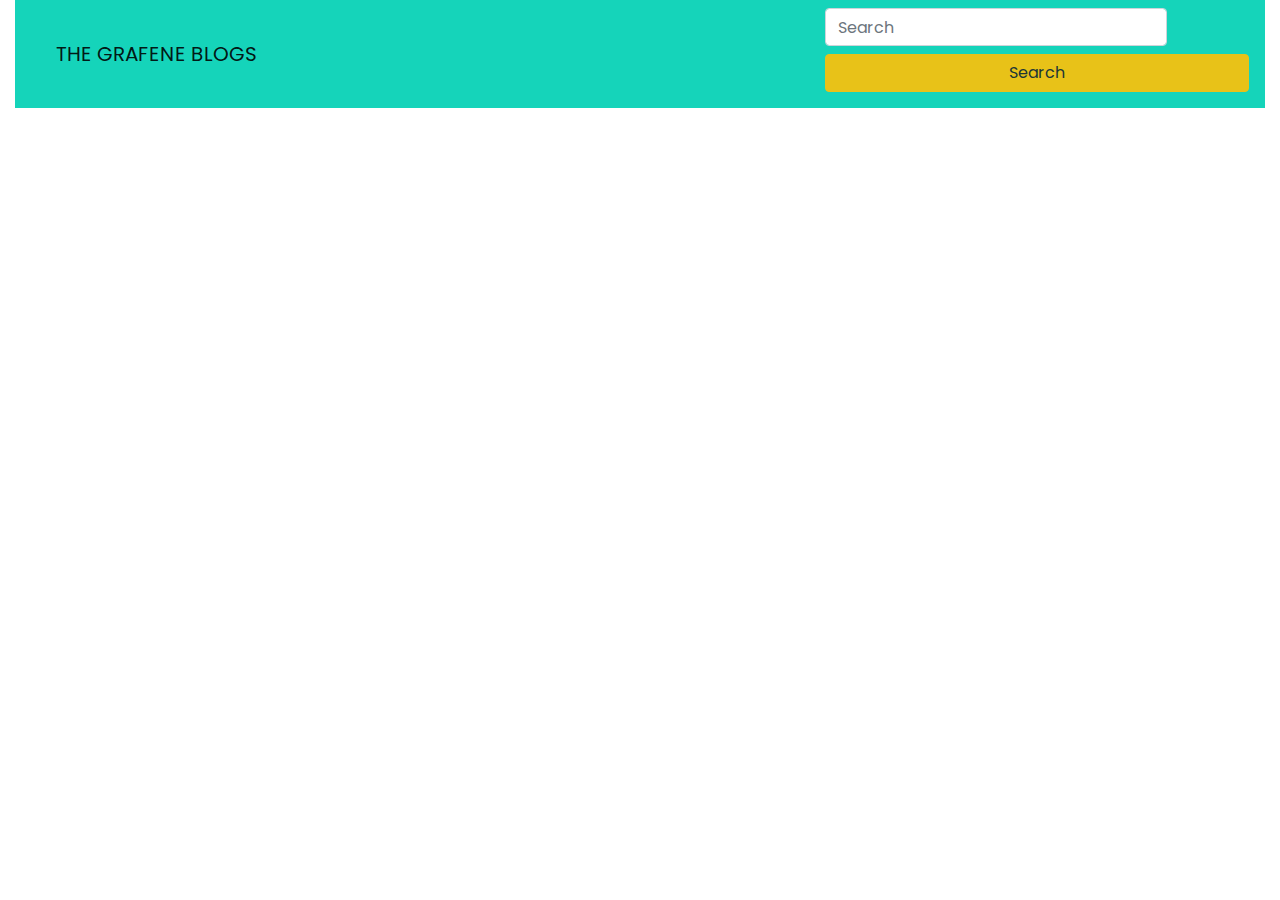
<file: grefene_blogs.html>
<!DOCTYPE html>
<html>

<head>
  <!-- Basic -->
  <meta charset="utf-8" />
  <meta http-equiv="X-UA-Compatible" content="IE=edge" />
  <!-- Mobile Metas -->
  <meta name="viewport" content="width=device-width, initial-scale=1, shrink-to-fit=no" />
  <!-- Site Metas -->
  <meta name="keywords" content="" />
  <meta name="description" content="" />
  <meta name="author" content="" />

  <title>Graphene</title>

  <!-- slider stylesheet -->
  <link rel="stylesheet" type="text/css"
    href="https://cdnjs.cloudflare.com/ajax/libs/OwlCarousel2/2.1.3/assets/owl.carousel.min.css" />

  <!-- bootstrap core css -->
  <link rel="stylesheet" type="text/css" href="css/bootstrap.css" />

  <!-- fonts style -->
  <link href="https://fonts.googleapis.com/css?family=Poppins:400,600,700&display=swap" rel="stylesheet">
  <!-- Custom styles for this template -->
  <link href="css/style.css" rel="stylesheet" />
  <!-- responsive style -->
  <link href="css/responsive.css" rel="stylesheet" />

</head>

<body>

<div class="container-fluid">
    <nav class="navbar navbar-light" style="background-color: #15d4ba;">
      <a class="navbar-brand" href="#"> THE GRAFENE BLOGS</a>
      <form class="form-inline my-5 my-lg-0">
        <input class="form-control mr-sm-6" type="search" placeholder="Search">
        <button class="btn btn-warning my-2 my-sm-2" type="submit">Search</button>
      </form>
    </nav>
   
  </div>
  


  <script type="text/javascript" src="js/jquery-3.4.1.min.js"></script>
  <script type="text/javascript" src="js/bootstrap.js"></script>
  <script type="text/javascript" src="js/custom.js"></script>

</body>

</html>
</file>
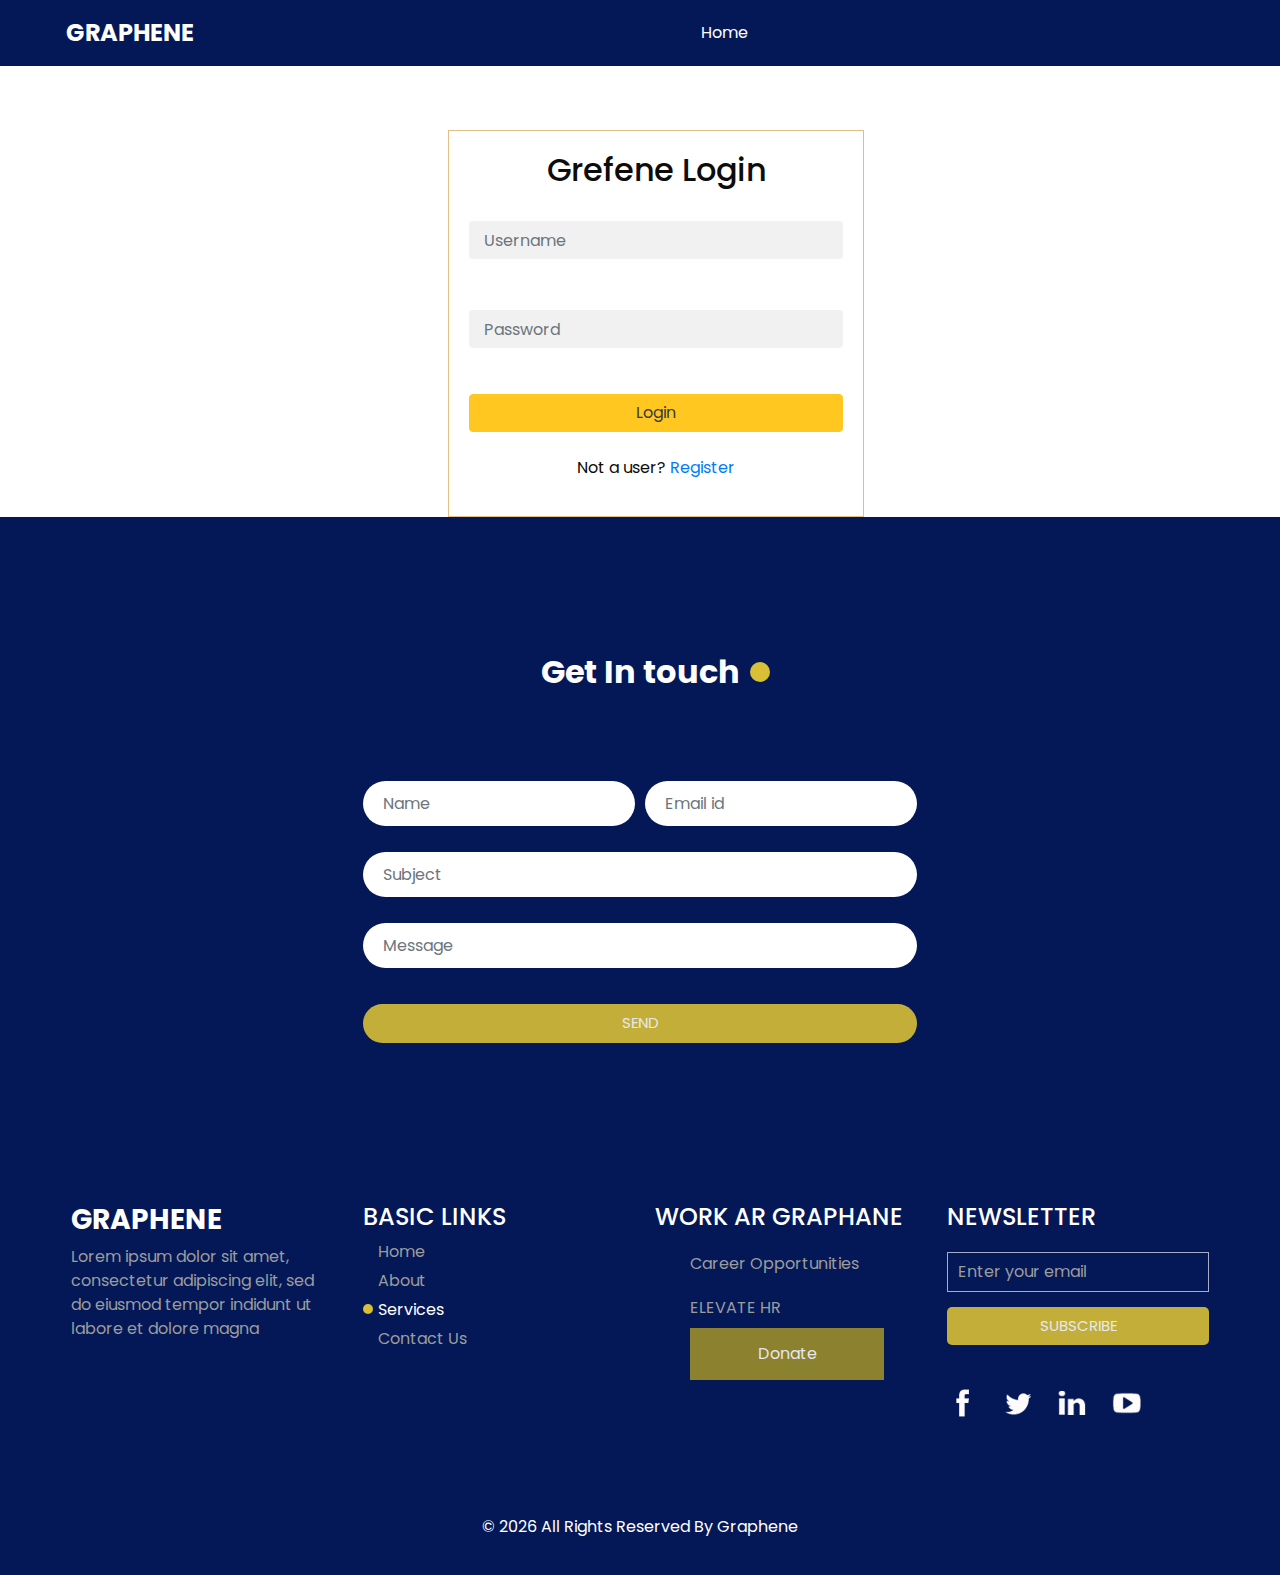
<file: join_and_renew.html>
<!DOCTYPE html>
<html>

<head>
    <!-- Basic -->
    <meta charset="utf-8" />
    <meta http-equiv="X-UA-Compatible" content="IE=edge" />
    <!-- Mobile Metas -->
    <meta name="viewport" content="width=device-width, initial-scale=1, shrink-to-fit=no" />
    <!-- Site Metas -->
    <meta name="keywords" content="" />
    <meta name="description" content="" />
    <meta name="author" content="" />

    <title>Graphene</title>



    <!-- bootstrap core css -->
    <link rel="stylesheet" type="text/css" href="css/bootstrap.css" />

    <!-- fonts style -->
    <link href="https://fonts.googleapis.com/css?family=Poppins:400,600,700&display=swap" rel="stylesheet">
    <!-- Custom styles for this template -->
    <link href="css/style.css" rel="stylesheet" />
    <!-- responsive style -->
    <link href="css/responsive.css" rel="stylesheet" />
</head>

<body class="sub_page">

    <div class="hero_area">
        <!-- header section strats -->
        <header class="header_section">
            <div class="container-fluid">
                <nav class="navbar navbar-expand-lg custom_nav-container ">
                    <a class="navbar-brand" href="index.html">
                        <span>
                            Graphene
                        </span>
                    </a>
                    </a>
                    <button class="navbar-toggler" type="button" data-toggle="collapse"
                        data-target="#navbarSupportedContent" aria-controls="navbarSupportedContent"
                        aria-expanded="false" aria-label="Toggle navigation">   
                        <span class="s-1"> </span>
                        <span class="s-2"> </span>
                        <span class="s-3"> </span>
                    </button>

                    <div class="collapse navbar-collapse" id="navbarSupportedContent">
                        <div class="d-flex mx-auto flex-column flex-lg-row align-items-center">
                            <ul class="navbar-nav  ">
                                <li class="nav-item ">
                                    <a class="nav-link" href="index.html">Home <span
                                            class="sr-only">(current)</span></a>
                                </li>


        </header>

    </div>



    </head>

    <body>

        <div class="pdt">
            <form style="width: 50%; border:1px solid #e2c085; padding: 20px;;">

                <center>
                    <h2 class="pdb"> Grefene Login</h2>
                </center>

                <div class="form-outline mb-4">
                    <input type="text" id="form2Example1" name="username" class="form-control" placeholder="Username" />

                </div>


                <div class="form-outline mb-4">
                    <input type="password" id="form2Example2" name="password" class="form-control "
                        placeholder="Password" />


                </div>

                <small style="color: red;"></small>


                <!-- Submit button -->
                <button type="submit" class="btn btn-warning btn-block mb-4">Login</button>

                <!-- Register buttons -->
                <div class="text-center">
                    <p>Not a user? <a href="Registration.html">Register</a></p>


                </div>
            </form>
        </div>


        <div class="footer_bg">

            <!-- contact section -->
            <section class="contact_section layout_padding" id="contactLink">
                <div class="container">
                    <div class="heading_container">
                        <h2>
                            Get In touch
                        </h2>
                    </div>
                </div>
                <div class="container">
                    <div class="row">
                        <div class="col-lg-6 col-md-8 mx-auto">
                            <form>
                                <div class="form-row">
                                    <div class="form-group col-md-6">
                                        <input type="text" class="form-control" id="inputName4" placeholder="Name ">
                                    </div>
                                    <div class="form-group col-md-6">
                                        <input type="email" class="form-control" id="inputEmail4"
                                            placeholder="Email id">
                                    </div>

                                </div>
                                <div class="form-row">
                                    <div class="form-group col">
                                        <input type="text" class="form-control" id="inputSubject4"
                                            placeholder="Subject">
                                    </div>
                                </div>
                                <div class="form-group">
                                    <input type="text" class="form-control" id="inputMessage" placeholder="Message">
                                </div>
                                <div class="d-flex justify-content-center">
                                    <button type="submit" class="">Send</button>
                                </div>
                            </form>
                        </div>
                    </div>
                </div>
            </section>


            <!-- end contact section -->



            <!-- info section -->
            <section class="info_section layout_padding2">
                <div class="container">
                    <div class="row">
                        <div class="col-md-3">
                            <div class="info_logo">
                                <h3>
                                    Graphene
                                </h3>
                                <p>
                                    Lorem ipsum dolor sit amet, consectetur adipiscing elit, sed do eiusmod tempor
                                    indidunt ut labore et
                                    dolore magna
                                </p>
                            </div>
                        </div>
                        <div class="col-md-3">
                            <div class="info_links">
                                <h4>
                                    BASIC LINKS
                                </h4>
                                <ul class="  ">
                                    <li class=" ">
                                        <a class="" href="index.html">Home <span class="sr-only">(current)</span></a>
                                    </li>
                                    <li class="">
                                        <a class="" href="about.html"> About</a>
                                    </li>
                                    <li class="active">
                                        <a class="" href="service.html"> Services </a>
                                    </li>
                                    <li class="">
                                        <a class="" href="#contactLink">Contact Us</a>
                                    </li>
                                </ul>
                            </div>
                        </div>
                        <div class="col-md-3">
                            <div class="info_contact">
                              <h4>
                                WORK AR GRAPHANE
                              </h4>
                              <a href="">
                                <div class="img-box">
                                 
                                </div>
                                <p>
                                  Career Opportunities
                                </p>
                              </a>
                              <a href="">
                                <div class="img-box">
                               
                                </div>
                                <p>
                                  ELEVATE HR
                                <button>Donate</button>
                                </p>
                              </a>
                            </div>
                          </div>
                
                        <div class="col-md-3">
                            <div class="info_form ">
                                <h4>
                                    NEWSLETTER
                                </h4>
                                <form action="">
                                    <input type="email" placeholder="Enter your email">
                                    <button>
                                        Subscribe
                                    </button>
                                </form>
                                <div class="social_box">
                                    <a href="">
                                        <img src="images/info-fb.png" alt="">
                                    </a>
                                    <a href="">
                                        <img src="images/info-twitter.png" alt="">
                                    </a>
                                    <a href="">
                                        <img src="images/info-linkedin.png" alt="">
                                    </a>
                                    <a href="">
                                        <img src="images/info-youtube.png" alt="">
                                    </a>
                                </div>
                            </div>
                        </div>
                    </div>
                </div>
            </section>

            <!-- end info_section -->


            <!-- footer section -->
            <section class="container-fluid footer_section">
                <div class="container">
                    <p>
                        &copy; <span id="displayYear"></span> All Rights Reserved By
                        <a href="https://html.design/">Graphene</a>
                    </p>
                </div>
            </section>
            <!-- footer section -->

        </div>

        <script type="text/javascript" src="js/jquery-3.4.1.min.js"></script>
        <script type="text/javascript" src="js/bootstrap.js"></script>
        <script type="text/javascript" src="js/custom.js"></script>


    </body>

</html>
</file>
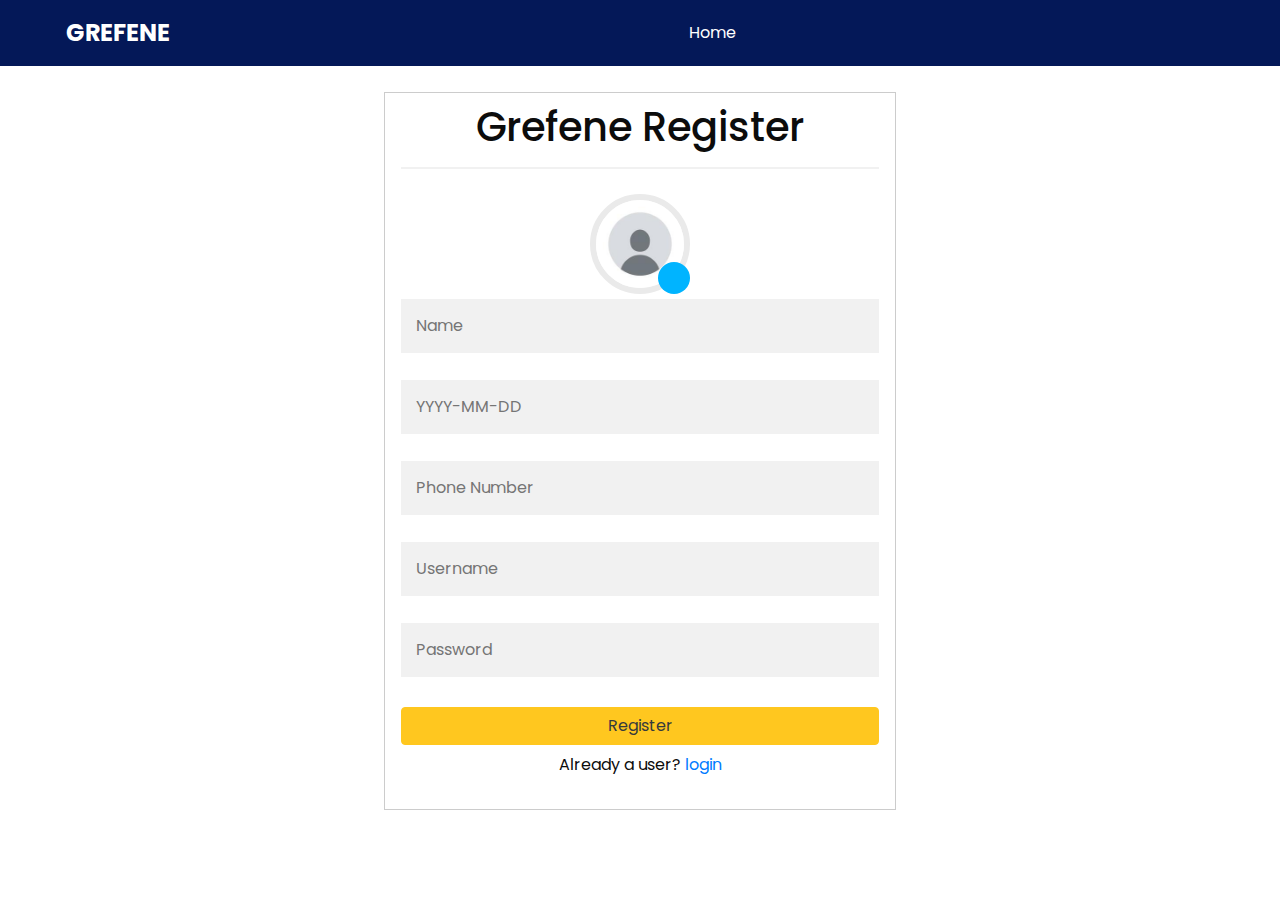
<file: Registration.html>
<!DOCTYPE html>
<html>

<head>
    <!-- Basic -->
    <meta charset="utf-8" />
    <meta http-equiv="X-UA-Compatible" content="IE=edge" />
    <!-- Mobile Metas -->
    <meta name="viewport" content="width=device-width, initial-scale=1, shrink-to-fit=no" />
    <!-- Site Metas -->
    <meta name="keywords" content="" />
    <meta name="description" content="" />
    <meta name="author" content="" />

    <title>Grefene</title>



    <!-- bootstrap core css -->
    <link rel="stylesheet" type="text/css" href="css/bootstrap.css" />

    <!-- fonts style -->
    <link href="https://fonts.googleapis.com/css?family=Poppins:400,600,700&display=swap" rel="stylesheet">
    <!-- Custom styles for this template -->
    <link href="css/style.css" rel="stylesheet" />
    <!-- responsive style -->
    <link href="css/responsive.css" rel="stylesheet" />
</head>

<body class="sub_page">

    <div class="hero_area">
        <!-- header section strats -->
        <header class="header_section">
            <div class="container-fluid">
                <nav class="navbar navbar-expand-lg custom_nav-container ">
                    <a class="navbar-brand" href="index.html">
                        <span>
                            Grefene
                        </span>
                    </a>
                    </a>
                    <button class="navbar-toggler" type="button" data-toggle="collapse"
                        data-target="#navbarSupportedContent" aria-controls="navbarSupportedContent"
                        aria-expanded="false" aria-label="Toggle navigation">
                        <span class="s-1"> </span>
                        <span class="s-2"> </span>
                        <span class="s-3"> </span>
                    </button>

                    <div class="collapse navbar-collapse" id="navbarSupportedContent">
                        <div class="d-flex mx-auto flex-column flex-lg-row align-items-center">
                            <ul class="navbar-nav  ">
                                <li class="nav-item ">
                                    <a class="nav-link" href="index.html">Home <span
                                            class="sr-only">(current)</span></a>
                                </li>


        </header>

    </div>

    <div class="pd">
        <center>
            <form action="" enctype="multipart/form-data" style="border:1px solid #ccc; width: 40%; ">


                <div class="container pd">
                    <h1>Grefene Register</h1>

                    <hr>
                    
                    <div class="upload" style="margin-top: 3%">
                        <img  src= 'images/no.jpg'  width="100" height="100" alt="">
                        <div class="round">
                            <input type="file" id="image" name="image" onchange="validateSize(this)" required />
                            <i class="fa fa-camera" style="color: #403497"></i>
                        </div>
                    </div>

                    <input type="text" placeholder="Name" name="name" id="name">

                    <input type="text" placeholder="YYYY-MM-DD" name="dob" id="dob">

                    <input type="text" placeholder="Phone Number" name="phone" id="phone">

                    <input type="text" placeholder="Username" name="username" id="username">

                    <input type="password" placeholder="Password" name="password" id="password">

                    <small id="password_err"></small>
                    <small style="color: red;"></small>

                    <div class="clearfix">

                        <button type="submit" onclick="validate()" class=" btn btn-warning">Register</button>
                    </div>
                    <!-- Register buttons -->
                    <div class="text-center">
                        <p>Already a user? <a href="join_and_renew.html">login</p>

                    </div>
            </form>

            </table>
        </center>
    </div>
</body>

</html>
</file>
<file: css/style.css>
body {
  font-family: "Poppins", sans-serif;
  color: #0c0c0c;
  background-color: #ffffff;
}

.layout_padding {
  padding: 75px 0;
}

.layout_padding2 {
  padding: 45px 0;
}

.layout_padding2-top {
  padding-top: 45px;
}

.layout_padding2-bottom {
  padding-bottom: 45px;
}

.layout_padding-top {
  padding-top: 75px;
}

.layout_padding-bottom {
  padding-bottom: 75px;
}

.heading_container {
  display: -webkit-box;
  display: -ms-flexbox;
  display: flex;
  -webkit-box-orient: vertical;
  -webkit-box-direction: normal;
      -ms-flex-direction: column;
          flex-direction: column;
  -webkit-box-align: start;
      -ms-flex-align: start;
          align-items: flex-start;
}

.heading_container h2 {
  position: relative;
  font-weight: bold;
}

.heading_container h2::before {
  content: "";
  position: absolute;
  width: 20px;
  height: 20px;
  background-color: #d8bf36;
  top: 50%;
  right: -30px;
  border-radius: 100%;
  -webkit-transform: translateY(-50%);
          transform: translateY(-50%);
}

/*header section*/
.hero_area {
  height: 98vh;
  position: relative;
  background-image: url(../images/hero-bg.png);
  background-size: cover;
  background-position: bottom;
}

.sub_page .hero_area {
  height: auto;
  background: none;
  background-color: #041858;
}

.sub_page .footer_bg {
  background: none;
  background-color: #041858;
  padding-top: 45px;
}

.header_section .container-fluid {
  padding-right: 25px;
  padding-left: 25px;
}

.header_section .nav_container {
  margin: 0 auto;
}

.custom_nav-container .navbar-nav .nav-item .nav-link {
  padding: 3px 15px;
  margin: 10px 15px;
  color: #ffffff;
  text-align: center;
  border-radius: 20px;
}

.custom_nav-container .navbar-nav .nav-item.active .nav-link, .custom_nav-container .navbar-nav .nav-item:hover .nav-link {
  background-color: #d8bf36;
}

a,
a:hover,
a:focus {
  text-decoration: none;
}

a:hover,
a:focus {
  color: initial;
}

.btn,
.btn:focus {
  outline: none !important;
  -webkit-box-shadow: none;
          box-shadow: none;
}

.custom_nav-container .nav_search-btn {
  background-image: url(../images/search-icon.png);
  background-size: 22px;
  background-repeat: no-repeat;
  background-position-y: 7px;
  width: 35px;
  height: 35px;
  padding: 0;
  border: none;
}

.navbar-brand {
  margin-left: 25px;
}

.navbar-brand span {
  font-size: 24px;
  font-weight: 700;
  color: #ffffff;
  text-transform: uppercase;
}

.custom_nav-container {
  z-index: 99999;
}

.navbar-expand-lg .navbar-collapse {
  -webkit-box-align: end;
      -ms-flex-align: end;
          align-items: flex-end;
}

.custom_nav-container .navbar-toggler {
  outline: none;
}

.custom_nav-container .navbar-toggler {
  padding: 0;
  width: 37px;
  height: 42px;
}

.custom_nav-container .navbar-toggler span {
  display: block;
  width: 35px;
  height: 4px;
  background-color: #ffffff;
  margin: 7px 0;
  -webkit-transition: all .3s;
  transition: all .3s;
}

.custom_nav-container .navbar-toggler[aria-expanded="true"] .s-1 {
  -webkit-transform: rotate(45deg);
          transform: rotate(45deg);
  margin: 0;
  margin-bottom: -4px;
}

.custom_nav-container .navbar-toggler[aria-expanded="true"] .s-2 {
  display: none;
}

.custom_nav-container .navbar-toggler[aria-expanded="true"] .s-3 {
  -webkit-transform: rotate(-45deg);
          transform: rotate(-45deg);
  margin: 0;
  margin-top: -4px;
}

.custom_nav-container .navbar-toggler[aria-expanded="false"] .s-1,
.custom_nav-container .navbar-toggler[aria-expanded="false"] .s-2,
.custom_nav-container .navbar-toggler[aria-expanded="false"] .s-3 {
  -webkit-transform: none;
          transform: none;
}

.quote_btn-container {
  display: -webkit-box;
  display: -ms-flexbox;
  display: flex;
  -webkit-box-align: center;
      -ms-flex-align: center;
          align-items: center;
}

.quote_btn-container a {
  color: #ffffff;
  margin-right: 25px;
}

.quote_btn-container a img {
  width: 15px;
  margin: 0 25px;
}

/*end header section*/
/* slider section */
.slider_section {
  height: calc(100% - 80px);
  display: -webkit-box;
  display: -ms-flexbox;
  display: flex;
  -webkit-box-align: center;
      -ms-flex-align: center;
          align-items: center;
  position: relative;
  z-index: 2;
  color: #3b3a3a;
}

.slider_section .row {
  -webkit-box-align: center;
      -ms-flex-align: center;
          align-items: center;
}

.slider_section div#carouselExampleIndicators {
  width: 100%;
  position: unset;
}

.slider_section .detail_box {
  color: #ffffff;
}

.slider_section .detail_box h1 {
  font-size: 4rem;
  font-weight: bold;
  margin-bottom: 30px;
}

.slider_section .detail_box .btn-box {
  margin: 30px -5px 0 -5px;
}

.slider_section .detail_box .btn-box a {
  width: 145px;
  text-align: center;
  margin: 5px;
}

.slider_section .detail_box .btn-box a.btn-1 {
  display: inline-block;
  padding: 8px 0;
  background-color: #d8bf36;
  color: #ffffff;
  border-radius: 30px;
}

.slider_section .detail_box .btn-box a.btn-1:hover {
  background-color: #e0cd61;
}

.slider_section .detail_box .btn-box a.btn-2 {
  display: inline-block;
  padding: 8px 0;
  background-color: #ffffff;
  color: #000000;
  border-radius: 30px;
}

.slider_section .detail_box .btn-box a.btn-2:hover {
  background-color: white;
}

.slider_section .img-box img {
  width: 100%;
}

.slider_section .slider_number-container {
  position: absolute;
  top: 8%;
  left: 10%;
  display: -webkit-box;
  display: -ms-flexbox;
  display: flex;
}

.slider_section .carousel_btn-container {
  width: 95px;
  position: absolute;
  bottom: 9%;
  display: -webkit-box;
  display: -ms-flexbox;
  display: flex;
  -webkit-box-pack: justify;
      -ms-flex-pack: justify;
          justify-content: space-between;
  right: 50%;
  z-index: 999;
  -webkit-transform: translateX(50%);
          transform: translateX(50%);
}

.slider_section .carousel_btn-container .carousel-control-prev,
.slider_section .carousel_btn-container .carousel-control-next {
  position: relative;
  width: 45px;
  height: 45px;
  border: none;
  border-radius: 100%;
  opacity: 1;
  background-repeat: no-repeat;
  background-size: 8px;
  background-position: center;
  background-color: #d8bf36;
}

.slider_section .carousel_btn-container .carousel-control-prev:hover,
.slider_section .carousel_btn-container .carousel-control-next:hover {
  background-color: #041858;
}

.slider_section .carousel_btn-container .carousel-control-prev {
  background-image: url(../images/left-angle.png);
}

.slider_section .carousel_btn-container .carousel-control-next {
  background-image: url(../images/right-angle.png);
  -webkit-transform: translateY(-10px);
          transform: translateY(-10px);
}

.about_section .row {
  -webkit-box-align: center;
      -ms-flex-align: center;
          align-items: center;
}

.about_section .img-box img {
  max-width: 100%;
}

.about_section .detail-box p {
  margin-top: 25px;
}

.about_section .detail-box a {
  display: inline-block;
  padding: 10px 35px;
  background-color: #d8bf36;
  color: #ffffff;
  border-radius: 30px;
  margin: 25px 0 45px 0;
}

.about_section .detail-box a:hover {
  background-color: #e0cd61;
}

.service_section {
  background-color: #041858;
  color: #ffffff;
  text-align: center;
}

.service_section .heading_container {
  -webkit-box-align: center;
      -ms-flex-align: center;
          align-items: center;
}

.service_section .service_container {
  display: -webkit-box;
  display: -ms-flexbox;
  display: flex;
  -webkit-box-pack: center;
      -ms-flex-pack: center;
          justify-content: center;
  padding: 35px 60px;
  -ms-flex-wrap: wrap;
      flex-wrap: wrap;
}

.service_section .service_container .box {
  margin: 25px 10px;
  min-width: 200px;
  width: 250px;
}

.service_section .service_container .box .img-box {
  display: -webkit-box;
  display: -ms-flexbox;
  display: flex;
  -webkit-box-pack: center;
      -ms-flex-pack: center;
          justify-content: center;
  -webkit-box-align: center;
      -ms-flex-align: center;
          align-items: center;
  height: 200px;
  background-color: #ffffff;
  border-radius: 15px;
}

.service_section .service_container .box .img-box img {
  width: 75px;
}

.service_section .service_container .box .detail-box {
  margin-top: 15px;
}

.service_section .service_container .box .detail-box h5 {
  font-weight: bold;
  position: relative;
}

.service_section .btn-box {
  display: -webkit-box;
  display: -ms-flexbox;
  display: flex;
  -webkit-box-pack: center;
      -ms-flex-pack: center;
          justify-content: center;
}

.service_section .btn-box a {
  display: inline-block;
  padding: 10px 35px;
  background-color: #d8bf36;
  color: #ffffff;
  border-radius: 30px;
}

.service_section .btn-box a:hover {
  background-color: #e0cd61;
}

.work_section .heading_container {
  margin-bottom: 45px;
}

.work_section .row {
  -webkit-box-align: center;
      -ms-flex-align: center;
          align-items: center;
}

.work_section .detail_container .box {
  margin-bottom: 20px;
  padding: 20px;
  -webkit-box-shadow: 0 0 25px 0 rgba(0, 0, 0, 0.15);
          box-shadow: 0 0 25px 0 rgba(0, 0, 0, 0.15);
}

.work_section .detail_container .box .top-box {
  display: -webkit-box;
  display: -ms-flexbox;
  display: flex;
  -webkit-box-align: center;
      -ms-flex-align: center;
          align-items: center;
}

.work_section .detail_container .box .top-box .icon-box {
  width: 50px;
  margin-right: 15px;
}

.work_section .detail_container .box .top-box .icon-box img {
  width: 100%;
}

.work_section .detail_container .box .top-box h5 {
  font-weight: 600;
  margin: 0;
}

.work_section .detail_container .box .bottom-box {
  margin-top: 10px;
}

.work_section .img-box img {
  max-width: 100%;
}

.work_section .btn-box {
  display: -webkit-box;
  display: -ms-flexbox;
  display: flex;
}

.work_section .btn-box a {
  display: inline-block;
  padding: 10px 25px;
  background-color: #d8bf36;
  color: #ffffff;
  border-radius: 30px;
}

.work_section .btn-box a:hover {
  background-color: #e0cd61;
}

.team_section {
  text-align: center;
}

.team_section .heading_container {
  -webkit-box-align: center;
      -ms-flex-align: center;
          align-items: center;
}

.team_section .team_container {
  display: -webkit-box;
  display: -ms-flexbox;
  display: flex;
  -webkit-box-pack: center;
      -ms-flex-pack: center;
          justify-content: center;
  padding: 25px 65px;
  -ms-flex-wrap: wrap;
      flex-wrap: wrap;
}

.team_section .team_container .box {
  margin: 35px 45px;
  min-width: 200px;
  width: 250px;
}

.team_section .team_container .box .img-box {
  display: -webkit-box;
  display: -ms-flexbox;
  display: flex;
  -webkit-box-pack: center;
      -ms-flex-pack: center;
          justify-content: center;
  -webkit-box-align: center;
      -ms-flex-align: center;
          align-items: center;
  border-radius: 15px;
  position: relative;
}

.team_section .team_container .box .img-box img {
  width: 100%;
}

.team_section .team_container .box .img-box::before {
  content: "";
  position: absolute;
  z-index: -1;
  top: 0;
  left: 50%;
  width: 120%;
  height: 75%;
  border-radius: 25px;
  -webkit-transform: translateX(-52.5%) rotate(-15deg);
          transform: translateX(-52.5%) rotate(-15deg);
  background-color: #041858;
}

.team_section .team_container .box .detail-box {
  margin-top: 15px;
}

.team_section .team_container .box .detail-box h5 {
  font-weight: bold;
  position: relative;
}

.team_section .team_container .box.b-2 {
  margin-top: 130px;
}

.team_section .team_container .box.b-3 {
  margin-top: 230px;
}

.team_section .btn-box {
  display: -webkit-box;
  display: -ms-flexbox;
  display: flex;
  -webkit-box-pack: center;
      -ms-flex-pack: center;
          justify-content: center;
}

.team_section .btn-box a {
  display: inline-block;
  padding: 10px 35px;
  background-color: #d8bf36;
  color: #ffffff;
  border-radius: 30px;
}

.team_section .btn-box a:hover {
  background-color: #e0cd61;
}

.client_section .box {
  display: -webkit-box;
  display: -ms-flexbox;
  display: flex;
  -webkit-box-orient: vertical;
  -webkit-box-direction: normal;
      -ms-flex-direction: column;
          flex-direction: column;
  margin-top: 45px;
}

.client_section .box .img-box img {
  max-width: 100%;
}

.client_section .box .detail-box {
  margin-top: 20px;
}

.client_section .box .detail-box h6 {
  font-size: 18px;
  font-weight: bold;
}

.client_section .carousel_btn-container {
  width: 100px;
  position: absolute;
  bottom: -50px;
  display: -webkit-box;
  display: -ms-flexbox;
  display: flex;
  -webkit-box-pack: justify;
      -ms-flex-pack: justify;
          justify-content: space-between;
  right: 15%;
  z-index: 999;
}

.client_section .carousel_btn-container .carousel-control-prev,
.client_section .carousel_btn-container .carousel-control-next {
  position: relative;
  width: 45px;
  height: 45px;
  border: none;
  border-radius: 100%;
  opacity: 1;
  background-repeat: no-repeat;
  background-size: 20px;
  background-position: center;
  background-color: #d8bf36;
}

.client_section .carousel_btn-container .carousel-control-prev:hover,
.client_section .carousel_btn-container .carousel-control-next:hover {
  background-color: #041858;
}

.client_section .carousel_btn-container .carousel-control-prev {
  background-image: url(../images/prev-white.png);
}

.client_section .carousel_btn-container .carousel-control-next {
  background-image: url(../images/next-white.png);
}

.footer_bg {
  background-image: url(../images/footer-bg.png);
  background-size: cover;
  background-position: right top;
  padding-top: 250px;
}

.contact_section {
  color: #ffffff;
}

.contact_section .heading_container {
  -webkit-box-align: center;
      -ms-flex-align: center;
          align-items: center;
  margin-bottom: 45px;
}

.contact_section form .form-control {
  border: none;
  background-color: #ffffff;
  outline: none;
  -webkit-box-shadow: none;
          box-shadow: none;
  border-radius: 30px;
  padding-left: 20px;
  height: 45px;
  margin: 5px 0;
}

.contact_section button {
  display: inline-block;
  padding: 8px 35px;
  background-color: #d8bf36;
  color: #ffffff;
  border-radius: 30px;
  text-transform: uppercase;
  border: none;
  -webkit-box-shadow: none;
          box-shadow: none;
  outline: none;
  margin-top: 15px;
  font-size: 15px;
}

.contact_section button:hover {
  background-color: #e0cd61;
}

.info_section {
  color: #ffffff;
}

.info_section p {
  color: #9c9c9c;
}

.info_section .info_logo h3 {
  text-transform: uppercase;
  font-weight: bold;
}

.info_section h5 {
  margin-bottom: 25px;
  font-size: 24px;
}

.info_section .info_contact .img-box {
  width: 35px;
  display: -webkit-box;
  display: -ms-flexbox;
  display: flex;
  -webkit-box-pack: center;
      -ms-flex-pack: center;
          justify-content: center;
}

.info_section .info_contact p {
  margin: 0;
}

.info_section .info_contact a {
  display: -webkit-box;
  display: -ms-flexbox;
  display: flex;
  -webkit-box-align: center;
      -ms-flex-align: center;
          align-items: center;
  margin: 20px 0;
}

.info_section .info_contact a p {
  color: #9c9c9c;
}

.info_section .info_contact a:hover p {
  color: #ffffff;
}

.info_section .info_contact a img {
  height: auto;
  margin-right: 12px;
}

.info_section .info_links ul {
  padding-left: 15px;
}

.info_section .info_links ul li {
  list-style-type: none;
  margin: 5px 0;
}

.info_section .info_links ul li a {
  color: #9c9c9c;
  position: relative;
}

.info_section .info_links ul li a::before {
  display: none;
  content: "";
  position: absolute;
  left: -15px;
  top: 50%;
  width: 10px;
  height: 10px;
  border-radius: 100%;
  -webkit-transform: translateY(-50%);
          transform: translateY(-50%);
  background-color: #d8bf36;
}

.info_section .info_links ul li a:hover {
  color: #ffffff;
}

.info_section .info_links ul li.active a {
  color: #ffffff;
}

.info_section .info_links ul li.active a::before {
  display: block;
}

.info_section .info_form form {
  margin-top: 20px;
}

.info_section .info_form form input {
  border: 1px solid #a6adc4;
  background-color: transparent;
  outline: none;
  width: 100%;
  padding: 7px 10px;
  color: #ffffff;
}

.info_section .info_form form input::-webkit-input-placeholder {
  color: #9c9c9c;
}

.info_section .info_form form input:-ms-input-placeholder {
  color: #9c9c9c;
}

.info_section .info_form form input::-ms-input-placeholder {
  color: #9c9c9c;
}

.info_section .info_form form input::placeholder {
  color: #9c9c9c;
}

.info_section .info_form form button {
  display: inline-block;
  padding: 8px 30px;
  background-color: #d8bf36;
  color: #ffffff;
  border-radius: 5px;
  margin-top: 15px;
  text-transform: uppercase;
  font-size: 15px;
  border: none;
  width: 100%;
}

.info_section .info_form form button:hover {
  background-color: #e0cd61;
}

.info_section .info_form .social_box {
  margin-top: 35px;
  width: 100%;
  display: -webkit-box;
  display: -ms-flexbox;
  display: flex;
}

.info_section .info_form .social_box a {
  margin-right: 25px;
}

/* footer section*/
.footer_section {
  display: -webkit-box;
  display: -ms-flexbox;
  display: flex;
  -webkit-box-pack: center;
      -ms-flex-pack: center;
          justify-content: center;
  position: relative;
}

.footer_section p {
  color: #ffffff;
  margin: 0 auto;
  text-align: center;
  padding: 20px;
}

.footer_section a {
  color: #ffffff;
}
/*# sourceMappingURL=style.css.map */


.child {
  display: flex;
  align-items: center;
  justify-content: center;

  padding: 20px;
  font-size: 20px;
  line-height: 20px;
  color: #ffe8c3;
  background-color: whitesmoke;
  border-radius: 2px;

}

#hf {
  background-color: #0b6260;
}

* {
  box-sizing: border-box
}

/* Full-width input fields */
input[type=text],
input[type=password] {
  width: 100%;
  padding: 15px;
  margin: 5px 0 22px 0;
  display: inline-block;
  border: none;
  background: #f1f1f1;
}

input[type=text]:focus,
input[type=password]:focus {
  background-color: #ddd;
  outline: none;
}

hr {
  border: 1px solid #f1f1f1;
  margin-bottom: 25px;
}

/* Set a style for all buttons */
button {
  background-color:  rgb(154, 141, 42);
  color: white;
  padding: 14px 20px;
  margin: 8px 0;
  border: none;
  cursor: pointer;
  width: 100%;
  opacity: 0.9;
}

button:hover {
  opacity: 1;
}

/* Extra styles for the cancel button */
.cancelbtn {
  padding: 14px 20px;
  background-color: #f44336;
}

/* Float cancel and signup buttons and add an equal width */
.cancelbtn,
.signupbtn {
  float: left;
  width: 50%;
}

/* Add padding to container elements */
.container {
  padding: 16px;

}

/* Clear floats */
.clearfix::after {
  content: "";
  clear: both;
  display: table;
}

/* Change styles for cancel button and signup button on extra small screens */
@media screen and (max-width: 300px) {

  .cancelbtn,
  .signupbtn {
      width: 100%;
  }
}

.pd {
  padding-top: 2%;
  text-align: center;
}

.upload {
  width: 100px;
  position: relative;
  margin: auto;
}

.upload img {
  border-radius: 50%;
  border: 6px solid #eaeaea;
}

.upload .round {
  position: absolute;
  bottom: 0;
  right: 0;
  background: #00b4ff;
  width: 32px;
  height: 32px;
  line-height: 33px;
  text-align: center;
  border-radius: 50%;
  overflow: hidden;
}

.upload .round input[type="file"] {
  position: absolute;
  transform: scale(2);
  opacity: 0;
}

input[type="file"]::-webkit-file-upload-button {
  cursor: pointer;
}

.child {
  display: flex;
  align-items: center;
  justify-content: center;

  padding: 20px;
  font-size: 20px;
  line-height: 20px;
  color: #ffe8c3;
  background-color: whitesmoke;
  border-radius: 2px;

}

#hf {
  background-color: #0b6260;
}

.pdt {
  padding-top: 5%;
  padding-left: 35%;
}

.pdb {
  padding-bottom: 5%;
}



/* body{
  background-color: #7E57C2;
} */

.mt-100{
  margin-top: 200px;
}
.progress {
  width: 150px;
  height: 150px !important;
  float: left; 
  line-height: 150px;
  background: none;
  margin: 20px;
  box-shadow: none;
  position: relative;
}
.progress:after {
  content: "";
  width: 100%;
  height: 100%;
  border-radius: 50%;
  border: 12px solid #fff;
  position: absolute;
  top: 0;
  left: 0;
}
.progress>span {
  width: 50%;
  height: 100%;
  overflow: hidden;
  position: absolute;
  top: 0;
  z-index: 1;
}
.progress .progress-left {
  left: 0;
}
.progress .progress-bar {
  width: 100%;
  height: 100%;
  background: none;
  border-width: 12px;
  border-style: solid;
  position: absolute;
  top: 0;
}
.progress .progress-left .progress-bar {
  left: 100%;
  border-top-right-radius: 80px;
  border-bottom-right-radius: 80px;
  border-left: 0;
  -webkit-transform-origin: center left;
  transform-origin: center left;
}
.progress .progress-right {
  right: 0;
}
.progress .progress-right .progress-bar {
  left: -100%;
  border-top-left-radius: 80px;
  border-bottom-left-radius: 80px;
  border-right: 0;
  -webkit-transform-origin: center right;
  transform-origin: center right;
  animation: loading-1 1.8s linear forwards;
}
.progress .progress-value {
  width: 90%;
  height: 90%;
  border-radius: 50%;
  background: #000;
  font-size: 24px;
  color: #fff;
  line-height: 135px;
  text-align: center;
  position: absolute;
  top: 5%;
  left: 5%;
}
.progress.blue .progress-bar {
  border-color: #049dff;
}
.progress.blue .progress-left .progress-bar {
  animation: loading-2 1.5s linear forwards 1.8s;
}
.progress.yellow .progress-bar {
  border-color: #fdba04;
}
.progress.yellow .progress-right .progress-bar {
  animation: loading-3 1.8s linear forwards;
}
.progress.yellow .progress-left .progress-bar {
  animation: none;
}
@keyframes loading-1 {
  0% {
    -webkit-transform: rotate(0deg);
    transform: rotate(0deg);
  }
  100% {
    -webkit-transform: rotate(180deg);
    transform: rotate(180deg);
  }
}
@keyframes loading-2 {
  0% {
    -webkit-transform: rotate(0deg);
    transform: rotate(0deg);
  }
  100% {
    -webkit-transform: rotate(144deg);
    transform: rotate(144deg);
  }
}
@keyframes loading-3 {
  0% {
    -webkit-transform: rotate(0deg);
    transform: rotate(0deg);
  }
  100% {
    -webkit-transform: rotate(135deg);
    transform: rotate(135deg);
  }
}
/* 
.box {
  width: 10000px;
  height: 200px;
  text-align: center;
  border: 1px solid black;
  background-color: rgb(186, 176, 71);
} */

.center {
  margin: auto;
  width: 60%;
  border: 3px solid #aa9a1d;
  padding: 10px;
  padding: 70px 0;
  color: #d4cfda;
  background-color: rgb(161, 166, 11);

  text-align: center;
  
}
</file>
<file: css/responsive.css>
@media (max-width: 1120px) {
  .team_section .team_container .box.b-3 {
    margin-top: 100px;
  }
}

@media (max-width: 992px) {

  .hero_area {
    height: auto;
  }

  .navbar-brand {
    margin-left: 0;
  }

  .slider_section {
    padding: 45px 0 175px 0;
  }

  .footer_bg {
    padding-top: 125px;
  }

  /* 
  .quote_btn-container {
    display: none;
  } */
  .quote_btn-container {
    flex-direction: column;
    align-items: center;
  }

  .quote_btn-container a {
    display: none;
  }

  .custom_nav-container .nav_search-btn {
    background-position: center;
  }
}

@media (max-width: 768px) {


  .slider_section .detail_box {
    text-align: center;
  }

  .slider_section {
    padding: 45px 0 200px 0;
  }

  .slider_section .img-box {
    margin-top: 45px;
  }

  .slider_section .carousel_btn-container {
    bottom: 11%;
  }

  .about_section .row {
    flex-direction: column-reverse;
  }

  .about_section .detail-box {
    margin-top: 45px;
  }

  .about_section .img-box {
    margin-top: -115px;
  }

  .work_section .img-box {
    margin-top: 25px;
  }

  .work_section .btn-box {
    justify-content: center;
    margin-top: 35px;
  }

  .team_section .team_container .box.b-2 {
    margin-top: 100px;
  }

  .client_section {
    text-align: center;
    margin-bottom: 45px;
  }

  .client_section .heading_container {
    align-items: center;

  }

  .client_section .box {
    align-items: center;
  }

  .client_section .carousel_btn-container {
    bottom: -100px;
    right: 50%;
    transform: translateX(50%);
  }

  .footer_bg {
    padding-top: 75px;
  }

  .info_section .row>div {
    display: flex;
    flex-direction: column;
    align-items: center;
    margin-bottom: 15px;
    text-align: center;
  }

  .info_section .info_form .social_box {
    justify-content: center;
  }
}

@media (max-width: 576px) {
  .slider_section .detail_box h1 {
    font-size: 3.5rem;
  }
}

@media (max-width: 480px) {}

@media (max-width: 420px) {
  .slider_section .detail_box h1 {
    font-size: 3rem;
  }
}

@media (max-width: 360px) {}

@media (min-width: 1200px) {
  .container {
    max-width: 1170px;
  }
}
</file>
